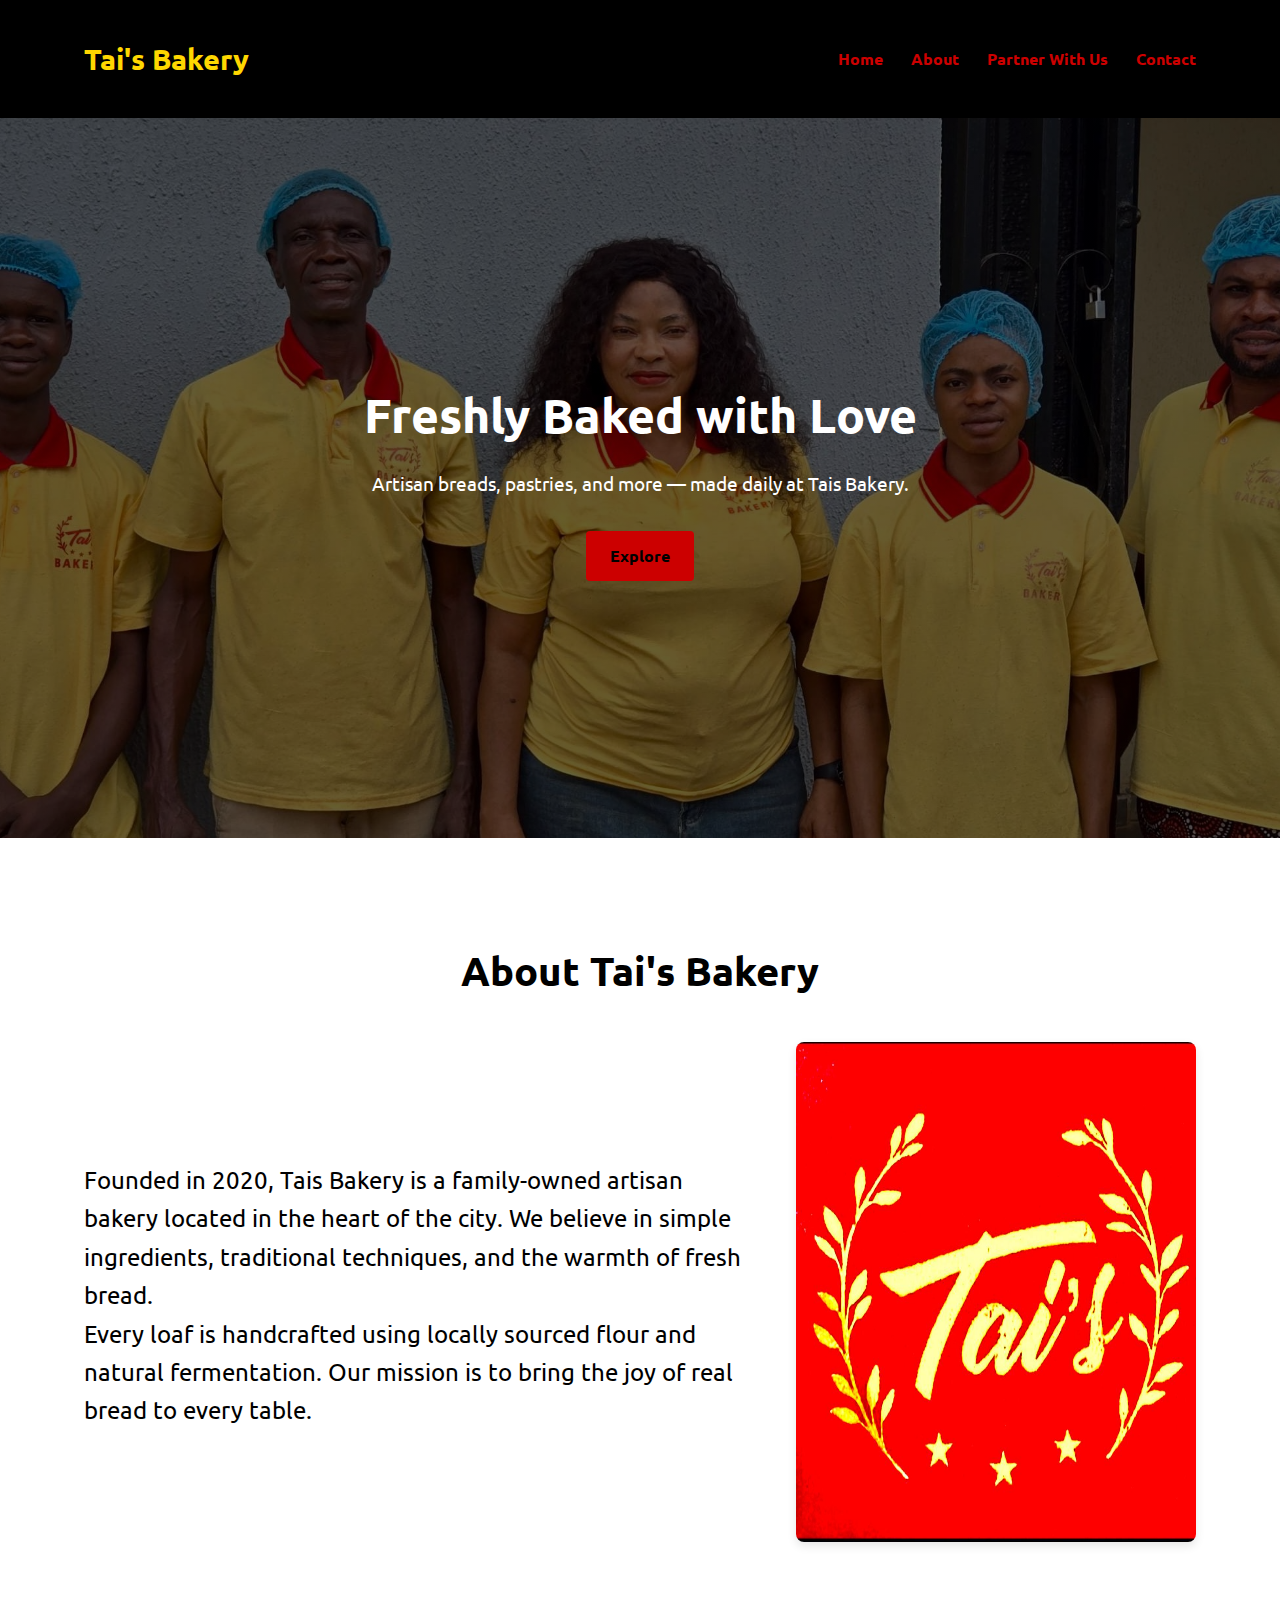
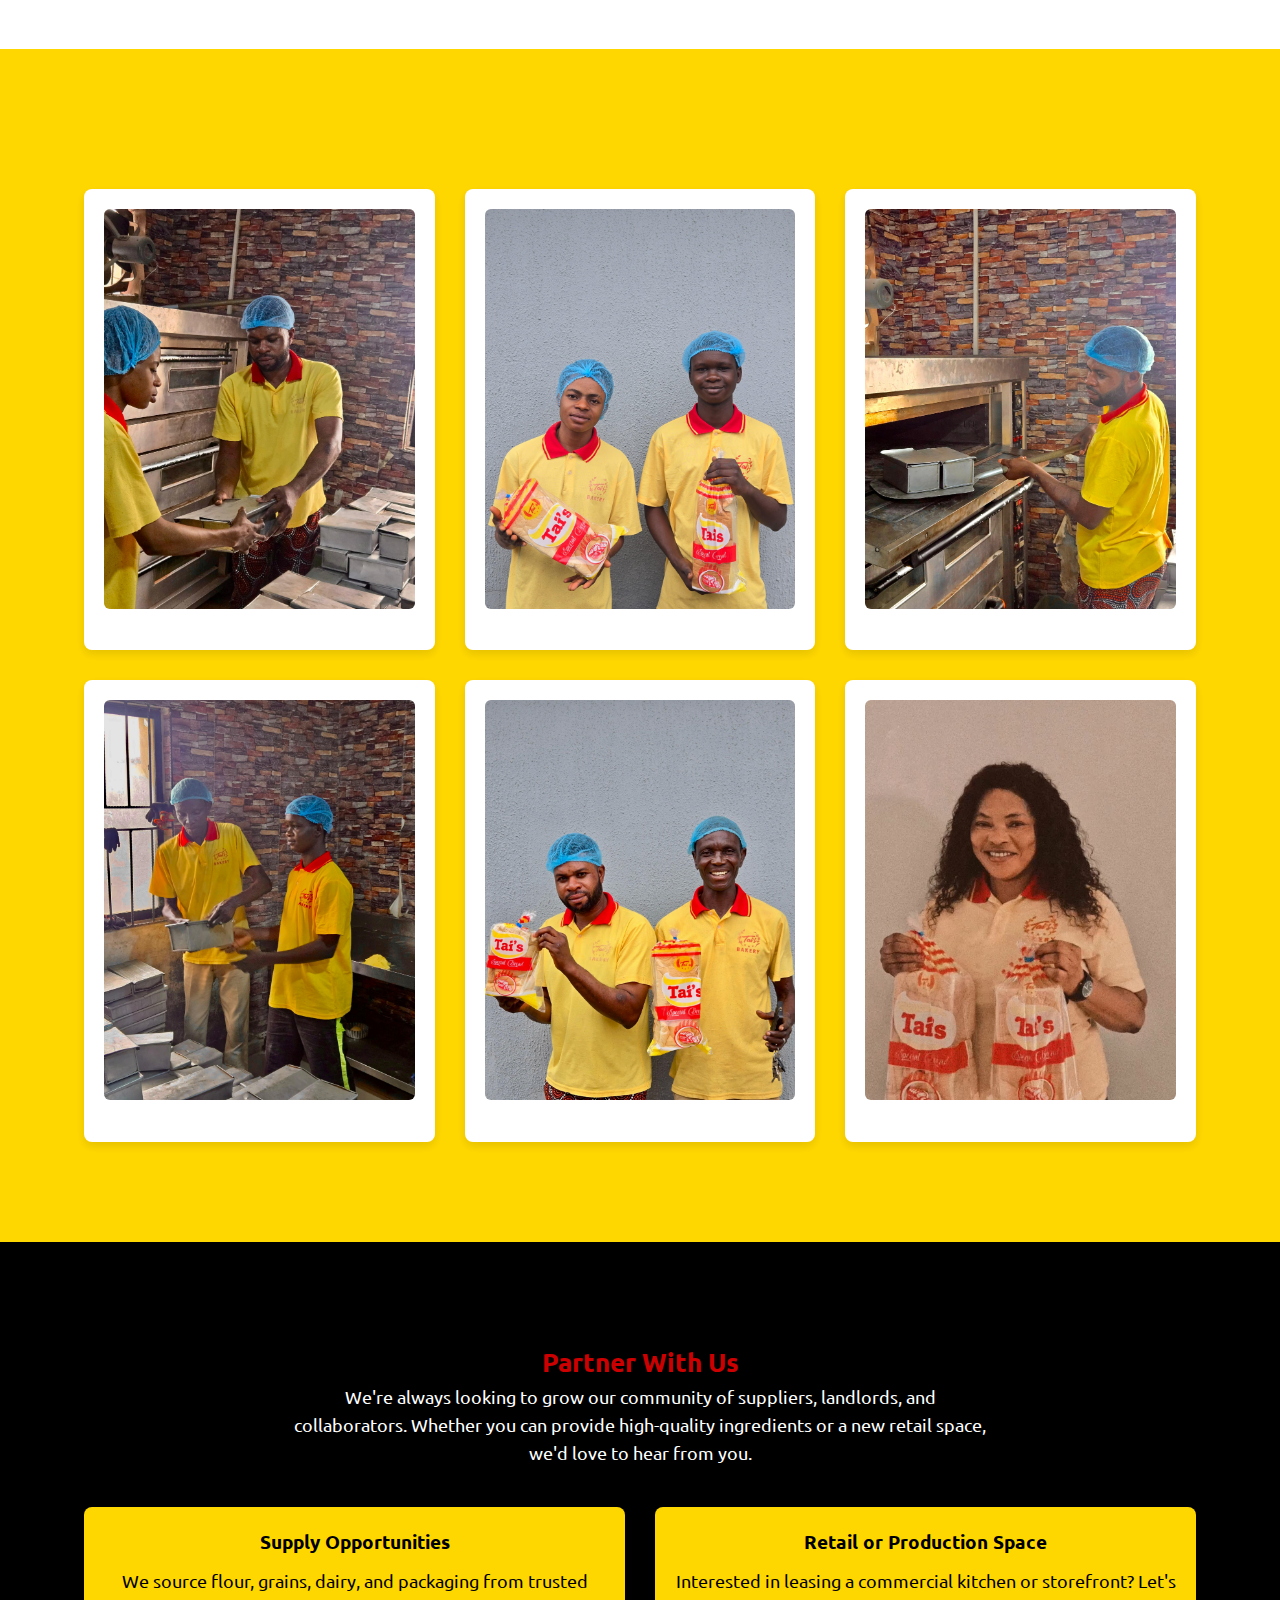
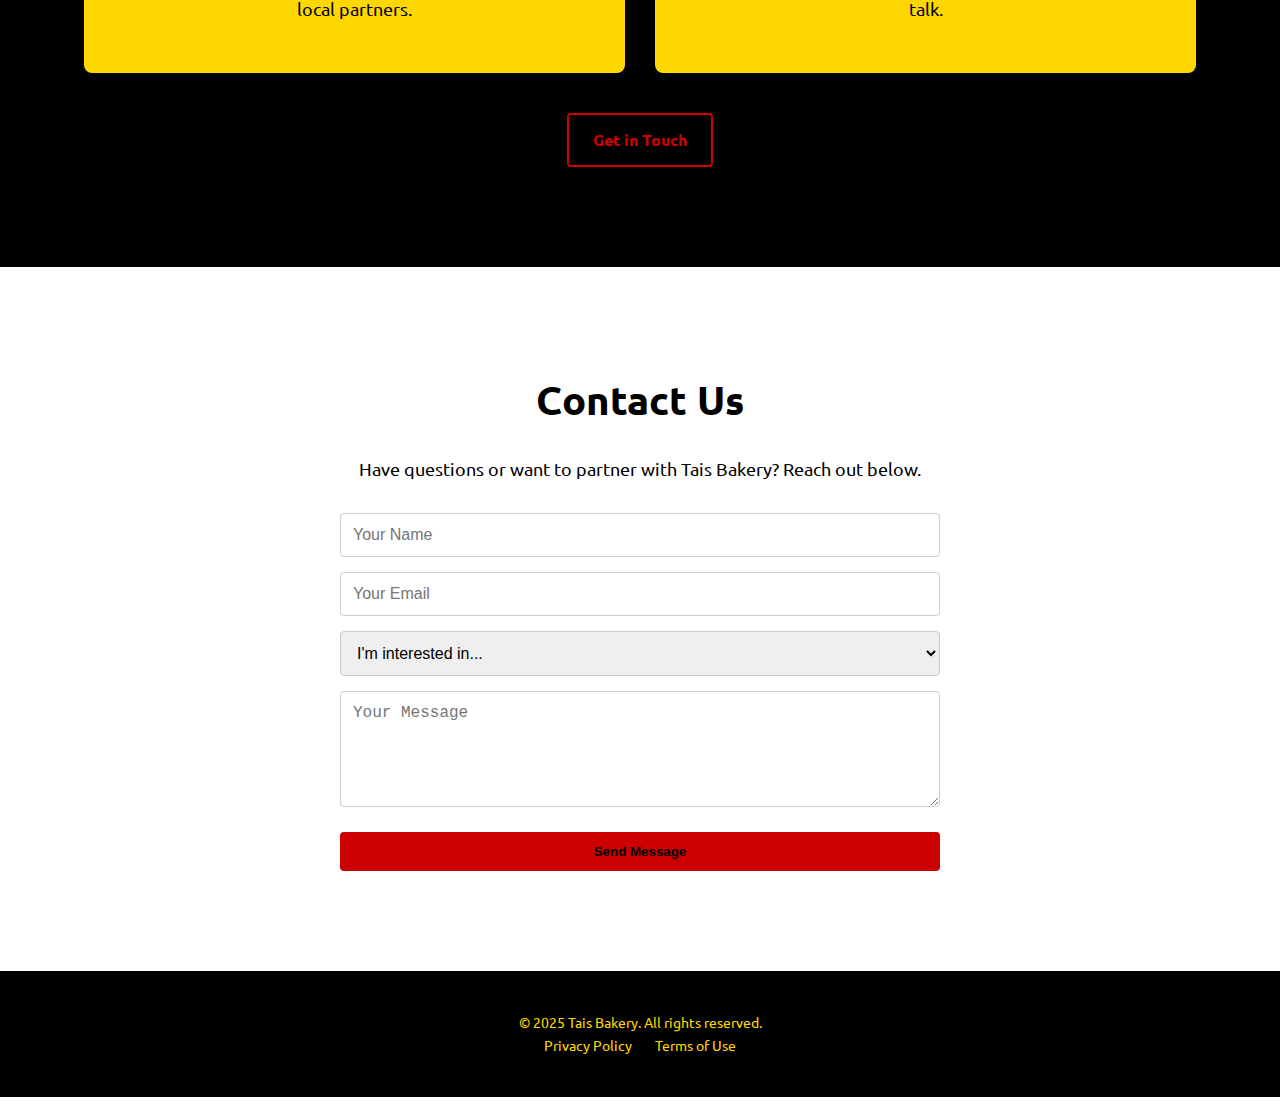
<file: Vietnam market/index.html>
<!DOCTYPE html>
<html lang="en">
<head>
  <meta charset="UTF-8" />
  <meta name="viewport" content="width=device-width, initial-scale=1.0"/>
  <title>Tai's Bakery </title>
  <link rel="stylesheet" href="styles.css" />
  <link href="https://fonts.googleapis.com/css2?family=Playfair+Display:wght@700&family=Poppins:wght@400;600&display=swap" rel="stylesheet">
  <link rel="preconnect" href="https://fonts.googleapis.com">
<link rel="preconnect" href="https://fonts.gstatic.com" crossorigin>
<link href="https://fonts.googleapis.com/css2?family=Inter:ital,opsz,wght@0,14..32,100..900;1,14..32,100..900&family=Montserrat:ital,wght@0,100..900;1,100..900&family=Mulish:ital,wght@0,200..1000;1,200..1000&family=Poppins:ital,wght@0,100;0,200;0,300;0,400;0,500;0,600;0,700;0,800;0,900;1,100;1,200;1,300;1,400;1,500;1,600;1,700;1,800;1,900&family=Roboto+Condensed:ital,wght@0,100..900;1,100..900&family=Space+Grotesk:wght@300..700&family=Titillium+Web:ital,wght@0,200;0,300;0,400;0,600;0,700;0,900;1,200;1,300;1,400;1,600;1,700&family=Ubuntu:ital,wght@0,300;0,400;0,500;0,700;1,300;1,400;1,500;1,700&display=swap" rel="stylesheet">
</head>
<body>

  <header class="header">
    <div class="container">
      <h1 class="logo">Tai's Bakery</h1>
      <button class="nav-toggle" aria-label="Open navigation menu">
        <span class="nav-toggle-bar"></span>
        <span class="nav-toggle-bar"></span>
        <span class="nav-toggle-bar"></span>
      </button>
      <nav class="nav">
        <a href="#home">Home</a>
        <a href="#about">About</a>
        
        
        <a href="#partnership">Partner With Us</a>
        <a href="#contact">Contact</a>
      </nav>
    </div>
  </header>

  <!-- Hero Section -->
  <section id="home" class="hero">
    <div class="hero-content">
      <h2>Freshly Baked with Love</h2>
      <p>Artisan breads, pastries, and more — made daily at Tais Bakery.</p>
      <a href="#products" class="btn">Explore</a>
    </div>
  </section>

  <!-- About Section -->
  <section id="about" class="section about">
    <div class="container">
      <h2>About Tai's Bakery</h2>
      <div class="about-content">
        <div class="about-text">
          <p>Founded in 2020, Tais Bakery is a family-owned artisan bakery located in the heart of the city. We believe in simple ingredients, traditional techniques, and the warmth of fresh bread.</p>
          <p>Every loaf is handcrafted using locally sourced flour and natural fermentation. Our mission is to bring the joy of real bread to every table.</p>
        </div>
        <div class="about-image">
          <img src="WhatsApp Image 2025-08-09 at 11.45.23_54b4aac5.jpg" alt="Bakery interior" />
        </div>
      </div>
    </div>
  </section>

  <!-- Products Section -->
  <section id="products" class="section products">
    <div class="container">
     
      <div class="product-grid">
        <div class="product-card">
          <img src="bakersssa.jpg" alt="Sourdough Loaf">
        </div>
        <div class="product-card">
          <img src="bakers.jpg" alt="Bakery Interior">
        </div>
        <div class="product-card">
          <img src="bkr work.jpg" alt="Specialty Bread">
        </div>
        <div class="product-card">
          <img src="bakerss.jpg" alt="Whole Wheat">
        </div>
        <div class="product-card">
          <img src="bakersss.jpg" alt="Baguette">
          
        </div>
        <div class="product-card">
          <img src="tais bakery image 1.jpg" alt="Pastry Selection">
        </div>
      </div>
    </div>
    <script>
      const navToggle = document.querySelector('.nav-toggle');
      const nav = document.querySelector('.nav');
      navToggle.addEventListener('click', () => {
        nav.classList.toggle('open');
      });
    </script>
  </section>

  <!-- Partnership Section -->
  <section id="partnership" class="section partnership">
    <div class="container">
      <h5>Partner With Us</h5 >
      <p>We're always looking to grow our community of suppliers, landlords, and collaborators. Whether you can provide high-quality ingredients or a new retail space, we'd love to hear from you.</p>
      <div class="partner-options">
        <div class="option">
          <h3>Supply Opportunities</h3>
          <p>We source flour, grains, dairy, and packaging from trusted local partners.</p>
        </div>
        <div class="option">
          <h3>Retail or Production Space</h3>
          <p>Interested in leasing a commercial kitchen or storefront? Let's talk.</p>
        </div>
      </div>
      <a href="#contact" class="btn btn-outline">Get in Touch</a>
    </div>
  </section>

  <!-- Contact Section -->
  <section id="contact" class="section contact">
    <div class="container">
      <h2>Contact Us</h2>
      <p>Have questions or want to partner with Tais Bakery? Reach out below.</p>
      <form id="contact-form" action="https://formspree.io/f/xwpqjebq" method="post">
        <input type="text" name="name" placeholder="Your Name" required />
        <input type="email" name="email" placeholder="Your Email" required />
        <select name="interest" required>
          <option value="" disabled selected>I'm interested in...</option>
          <option value="supply">Becoming a Supplier</option>
          <option value="space">Leasing Space (Landlord)</option>
          <option value="general">General Inquiry</option>
        </select>
        <textarea name="message" placeholder="Your Message" rows="5" required></textarea>
        <button type="submit" class="btn">Send Message</button>
      </form>
    </div>
  </section>

  <footer class="footer">
    <div class="container">
      <p>&copy; 2025 Tais Bakery. All rights reserved.</p>
      <div class="footer-links">
        <a href="#">Privacy Policy</a>
        <a href="#">Terms of Use</a>
      </div>
    </div>
  </footer>


</body>
</html>
</file>
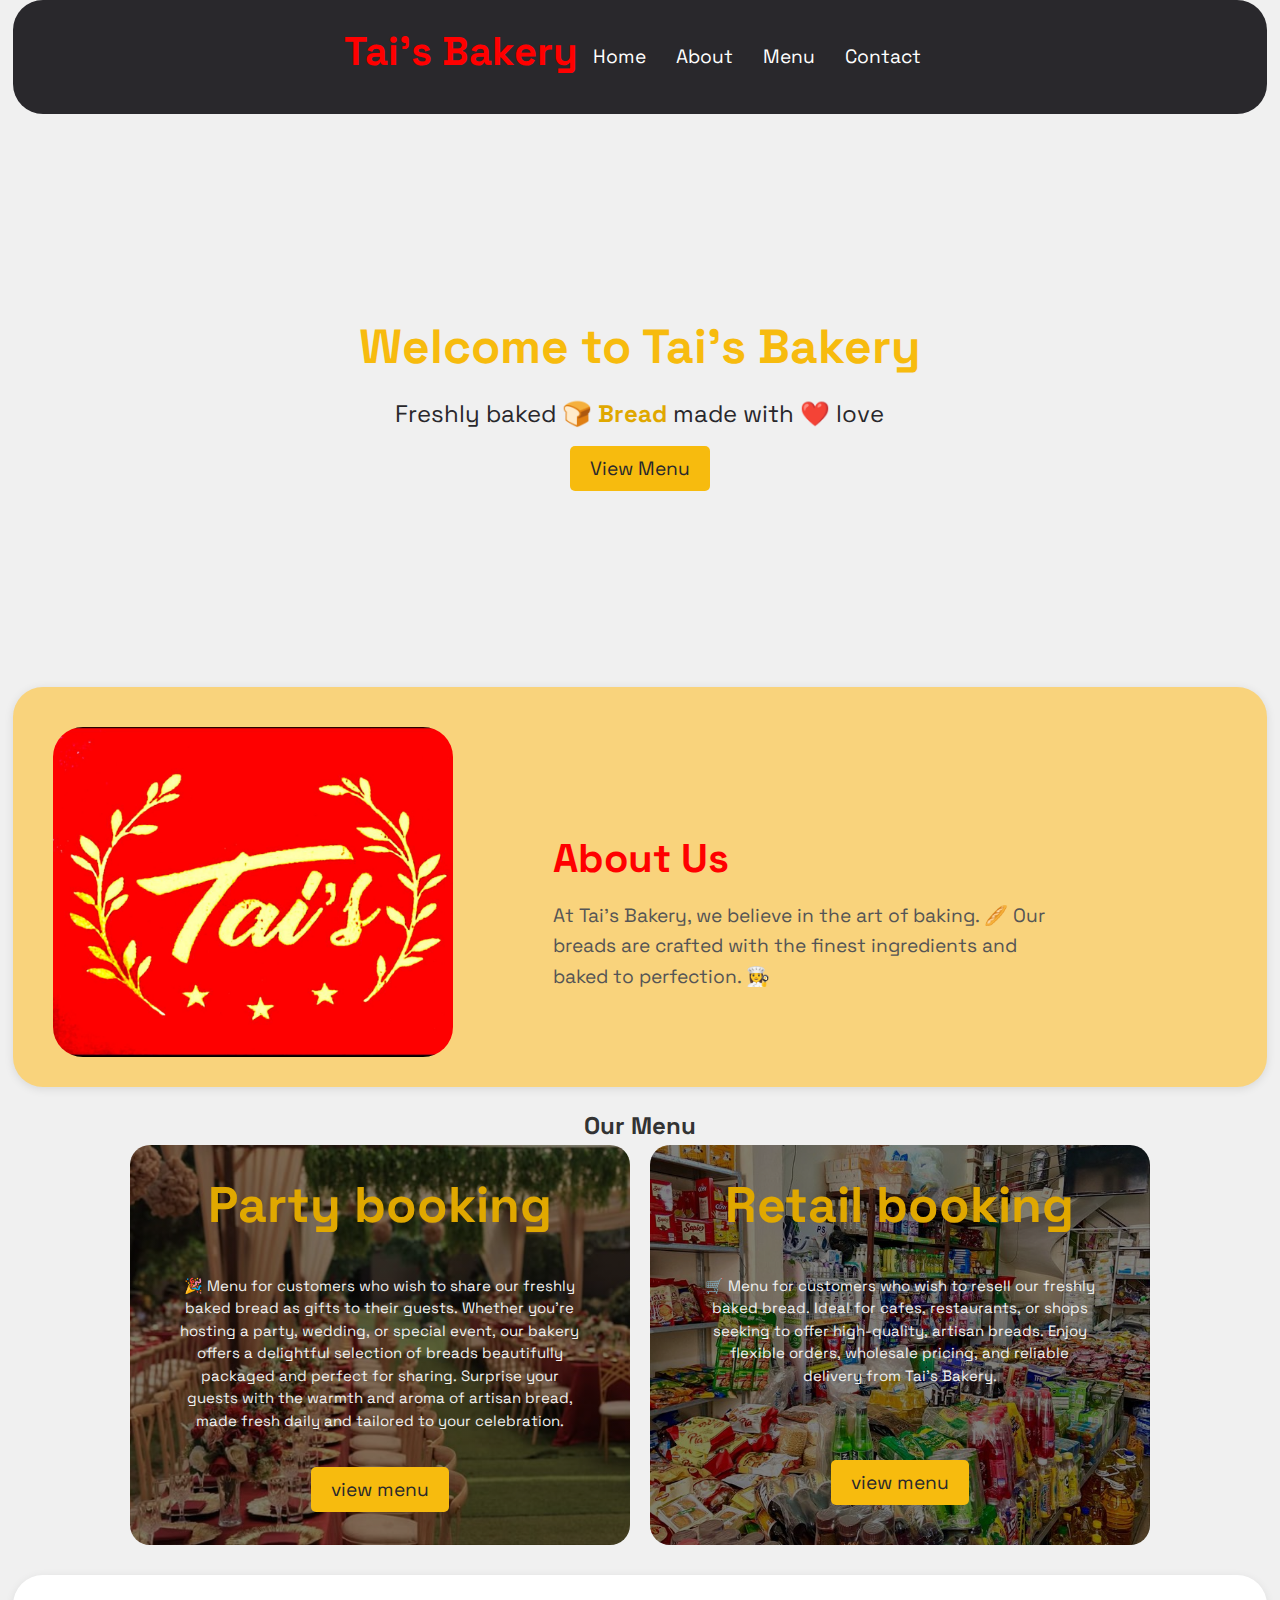
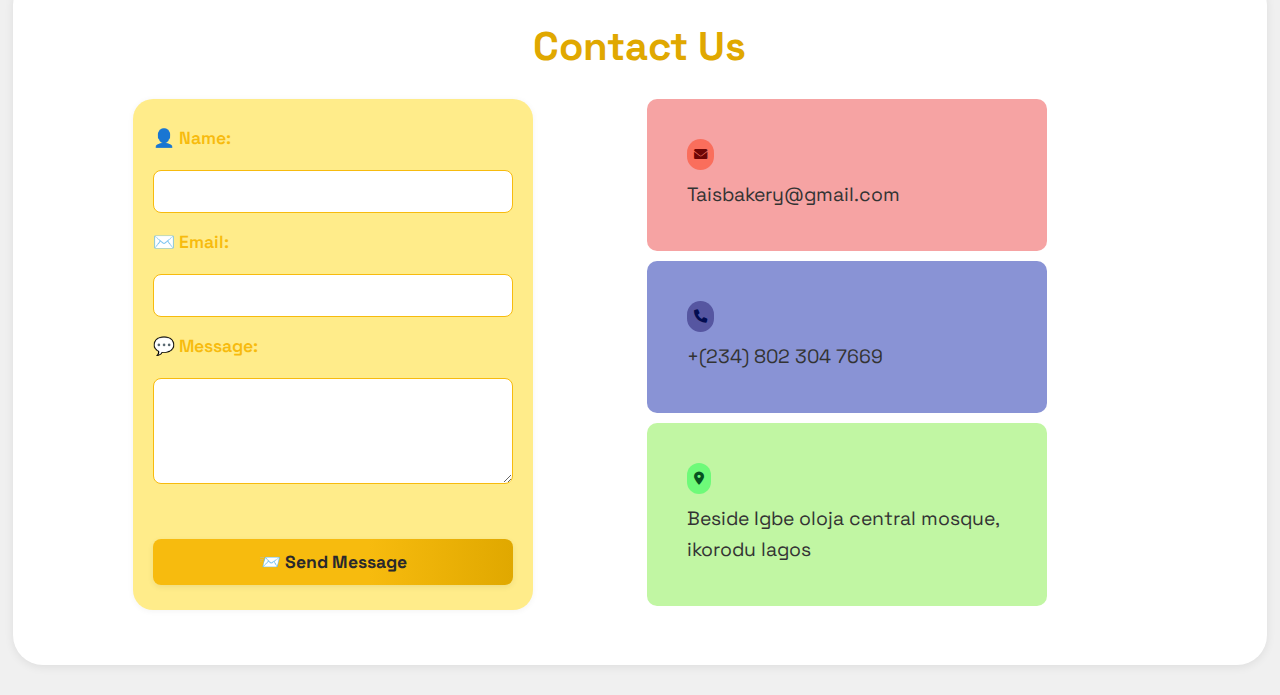
<file: Vietnam market/Tais bakery/index.html>
<!DOCTYPE html>
<html lang="en">
<head>
    <meta charset="UTF-8">
    <meta name="viewport" content="width=device-width, initial-scale=1.0">
    <title>Tai's Bakery</title>
    <link rel="stylesheet" href="styles.css">
    <link rel="preconnect" href="https://fonts.googleapis.com">
<link rel="preconnect" href="https://fonts.gstatic.com" crossorigin>
<link href="https://fonts.googleapis.com/css2?family=Inter:ital,opsz,wght@0,14..32,100..900;1,14..32,100..900&family=Montserrat:ital,wght@0,100..900;1,100..900&family=Mulish:ital,wght@0,200..1000;1,200..1000&family=Poppins:ital,wght@0,100;0,200;0,300;0,400;0,500;0,600;0,700;0,800;0,900;1,100;1,200;1,300;1,400;1,500;1,600;1,700;1,800;1,900&family=Roboto+Condensed:ital,wght@0,100..900;1,100..900&family=Space+Grotesk:wght@300..700&family=Titillium+Web:ital,wght@0,200;0,300;0,400;0,600;0,700;0,900;1,200;1,300;1,400;1,600;1,700&family=Ubuntu:ital,wght@0,300;0,400;0,500;0,700;1,300;1,400;1,500;1,700&display=swap" rel="stylesheet">
    <link rel="stylesheet" href="https://cdnjs.cloudflare.com/ajax/libs/font-awesome/6.0.0-beta3/css/all.min.css">
    <link rel="icon" href="favicon.ico" type="image/x-icon">

    
</head>
<body>
    <header class="header">
        <nav>
            <div class="logo" id="headerLogo">
                <h1>Tai's Bakery</h1>
            </div>
            <ul class="nav-links">
                <li><a href="#home"> Home</a></li>
                <li><a href="#about"> About</a></li>
                <li><a href="#menu"> Menu</a></li>
                <li><a href="#contact"> Contact</a></li>
            </ul>
        </nav>


    </header>
    <section id="home" class="hero">
        <div class="hero-content">
            <h2>Welcome to Tai's Bakery</h2>
            <p>Freshly baked <span>🍞 Bread</span> made with ❤️ love</p>
            <a href="#menu" class="btn">View Menu</a>
        </div>

    </section>

        

    <section id="about" class="about">
        <div class="about-content">
            <div class="img"></div>
            <div class="texts">
                <h2>About Us</h2>
                <p>At Tai's Bakery, we believe in the art of baking. 🥖 Our breads are crafted with the finest ingredients and baked to perfection. 👩‍🍳</p>
            </div>
        </div>
    </section>

    <section id="menu" class="menu">
        <h2>Our Menu</h2>
    <span style="font-size:2em;"></span>
    <div class="menu-items">
            <div class="menu-item1">
                <h3>Party booking</h3>
                <p>
    🎉 Menu for customers who wish to share our freshly baked bread as gifts to their guests. Whether you're hosting a party, wedding, or special event, our bakery offers a delightful selection of breads beautifully packaged and perfect for sharing. Surprise your guests with the warmth and aroma of artisan bread, made fresh daily and tailored to your celebration.
</p>      
<button><a href="pb.html">view menu</a></button>

            </div>

            <div class="menu-item2">
                <h3>Retail booking</h3>
                <p>🛒 Menu for customers who wish to resell our freshly baked bread. Ideal for cafes, restaurants, or shops seeking to offer high-quality, artisan breads. Enjoy flexible orders, wholesale pricing, and reliable delivery from Tai's Bakery.</p>
                <button ><a href="rb.html">view menu</a></button>
            </div>



    </section>
    <section id="contact" class="contact-section">
            <h2>Contact Us</h2>
            <div class="contactsec">
            <div class="contact-forms">
            <form class="contact-form" action="mailto:yourbakery@email.com" method="POST" enctype="text/plain">
                <label for="name">👤 Name:</label>
                <input type="text" id="name" name="name" required>
                <label for="email">✉️ Email:</label>
                <input type="email" id="email" name="email" required>
                <label for="message">💬 Message:</label>
                <textarea id="message" name="message" rows="4" required></textarea>
                <button type="submit">📨 Send Message</button>
            </form>
        </div>
            <div class="contact-details">
                <div class="email">
                   <button><i class="fa-solid fa-envelope"></i></button>
                    <p>Taisbakery@gmail.com</p>
                </div>
                 <div class="email2">
                   <button><i class="fa-solid fa-phone"></i></button>
                    <p>+(234) 802 304 7669</p>
                </div>
                 <div class="email3">
                   <button><i class="fa-solid fa-location-dot"></i></button>
                    <p> Beside Igbe oloja central mosque, ikorodu lagos</p>
                </div>
            </div>
        </div>
    </section>

</body>
    <script>
    // Shrinking sticky header: hide logo and shrink header on scroll up from hero
    const header = document.querySelector('.header');
    const logo = document.getElementById('headerLogo');
    const hero = document.querySelector('.hero');
    function handleHeaderShrink() {
        const heroBottom = hero.getBoundingClientRect().bottom + window.scrollY;
        if (window.scrollY > heroBottom - 60) {
            header.classList.add('header-shrink');
            logo.style.display = 'none';
        } else {
            header.classList.remove('header-shrink');
            logo.style.display = '';
        }
    }
    window.addEventListener('scroll', handleHeaderShrink);
    </script>
</html>
</file>
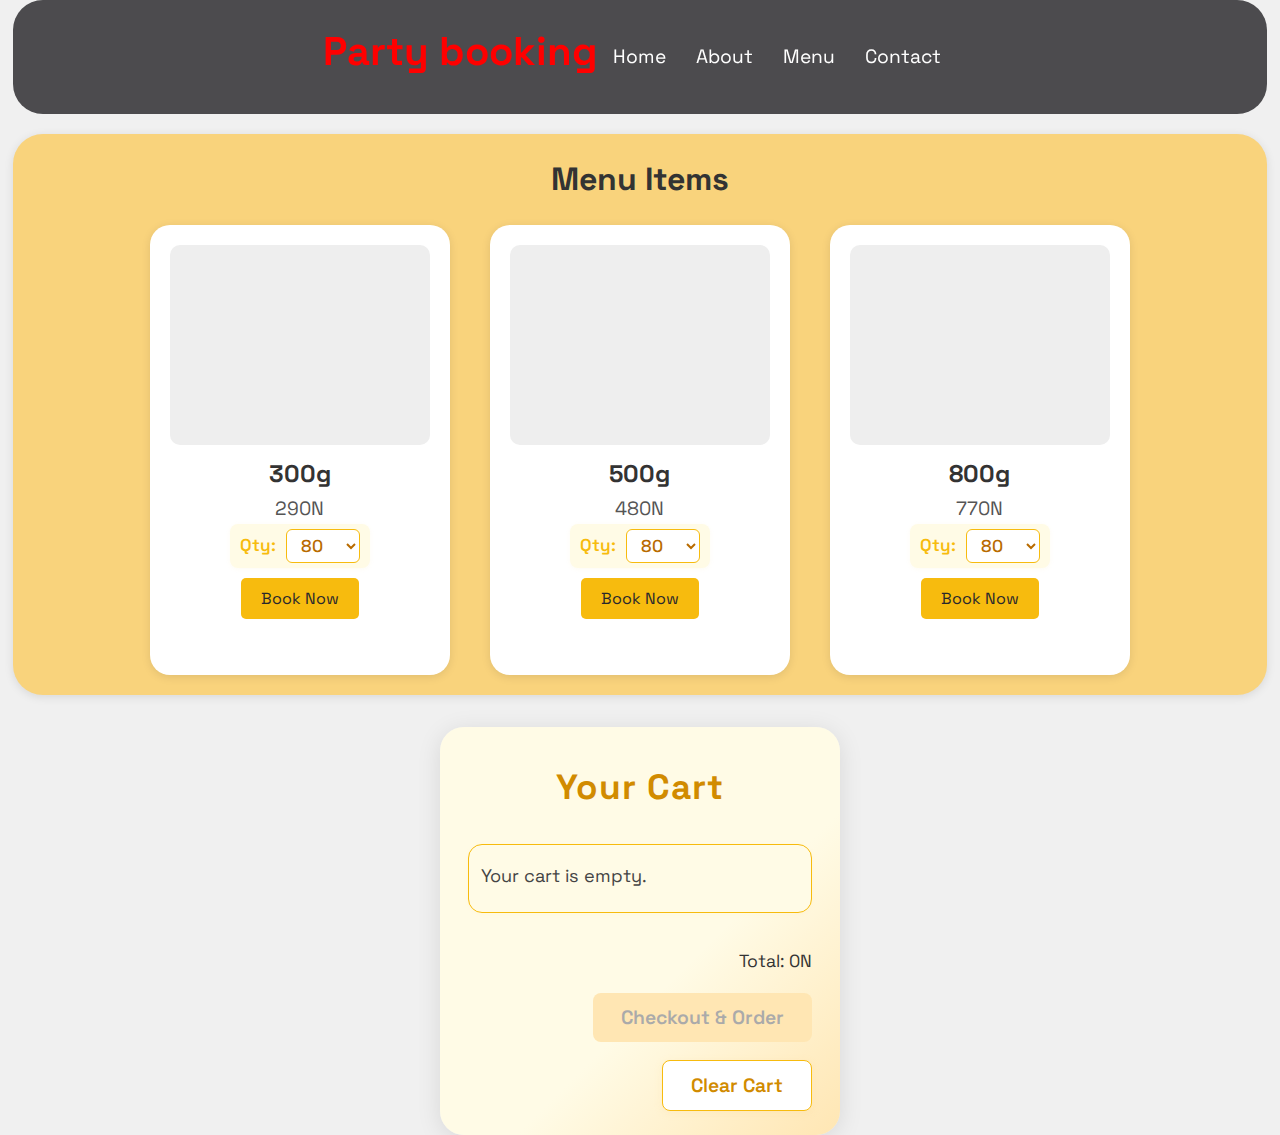
<file: Vietnam market/Tais bakery/pb.html>
<!DOCTYPE html>
<html lang="en">
<head>
    <meta charset="UTF-8">
    <meta name="viewport" content="width=device-width, initial-scale=1.0">
    <title>Party booking Menu</title>
    <link href="https://fonts.googleapis.com/css2?family=Inter:ital,opsz,wght@0,14..32,100..900;1,14..32,100..900&family=Montserrat:ital,wght@0,100..900;1,100..900&family=Mulish:ital,wght@0,200..1000;1,200..1000&family=Poppins:ital,wght@0,100;0,200;0,300;0,400;0,500;0,600;0,700;0,800;0,900;1,100;1,200;1,300;1,400;1,500;1,600;1,700;1,800;1,900&family=Roboto+Condensed:ital,wght@0,100..900;1,100..900&family=Space+Grotesk:wght@300..700&family=Titillium+Web:ital,wght@0,200;0,300;0,400;0,600;0,700;0,900;1,200;1,300;1,400;1,600;1,700&family=Ubuntu:ital,wght@0,300;0,400;0,500;0,700;1,300;1,400;1,500;1,700&display=swap" rel="stylesheet">
    <link rel="stylesheet" href="pb.css">
</head>
<body>
    <header class="header">
        <nav>
            <div class="logo" id="headerLogo">
                <h1>Party booking</h1>
            </div>
            <ul class="nav-links">
                <li><a href="index.html#home"> Home</a></li>
                <li><a href="index.html#about"> About</a></li>
                <li><a href="index.html#menu"> Menu</a></li>
                <li><a href="index.html#contact"> Contact</a></li>
            </ul>
        </nav>


    </header>
    <main>
        <section class="menu">
            <h2>Menu Items</h2>
            <div class="menu-items">
                <div class="menu-item">
                    <div class="mipic"></div>
                    <h3>300g </h3>
                    <p>290N</p>
                    <label>Qty:
                        <select class="qty-input">
                            <option value="80">80</option>
                            <option value="100">100</option>
                            <option value="150">150</option>
                            <option value="200">200</option>
                        </select>
                    </label>
                    <button>Book Now</button>
                </div>
                <div class="menu-item">
                    <div class="mipic"></div>
                    <h3>500g </h3>
                    <p>480N</p>
                    <label>Qty:
                        <select class="qty-input">
                            <option value="80">80</option>
                            <option value="100">100</option>
                            <option value="150">150</option>
                            <option value="200">200</option>
                        </select>
                    </label>
                    <button>Book Now</button>
                </div>
                <div class="menu-item">
                    <div class="mipic"></div>
                    <h3>800g </h3>
                    <p>770N</p>
                    <label>Qty:
                        <select class="qty-input">
                            <option value="80">80</option>
                            <option value="100">100</option>
                            <option value="150">150</option>
                            <option value="200">200</option>
                        </select>
                    </label>
                    <button>Book Now</button>
                </div>
            </div>
        </section>

        <section id="cart" class="cart-section">
            <h2>Your Cart</h2>
            <div class="cart-items">
                <!-- Cart items will appear here -->
                <p>Your cart is empty.</p>
            </div>
            <div class="cart-summary">
                <p>Total: <span id="cart-total">0N</span></p>
                <button type="button" id="checkout-btn" disabled>Checkout & Order</button>
                <button type="button" id="clear-cart-btn" style="margin-left:10px; background:#fff; color:#d18b00; border:1.5px solid #f7bb0e;">Clear Cart</button>
            </div>
        </section>

        <section id="order-section" class="checkout-section" style="display:none;">
            <h2>Order Details</h2>
            <div id="order-items"></div>
            <form id="order-form" action="https://formspree.io/f/mnnzleyv" method="post">
                <input type="hidden" id="cart-summary" name="Cart" value="">
                <label for="order-notes">Notes (optional):</label><br>
                <textarea id="order-notes" name="Notes" rows="2" cols="30"></textarea><br>
                <label for="customer-name">Name:</label><br>
                <input type="text" id="customer-name" name="Name" required><br>
                <label for="customer-phone">Phone Number:</label><br>
                <input type="tel" id="customer-phone" name="Phone" required><br>
                <label for="customer-email">Email:</label><br>
                <input type="email" id="customer-email" name="Email" required><br>
                <label for="customer-address">Address:</label><br>
                <input type="text" id="customer-address" name="Address" required><br>
                <p>Total: <span id="order-total">0N</span></p>
                <button type="submit" id="send-order-btn">Send Order</button>
                <button type="button" id="cancel-order-btn" style="margin-left:10px; background:#fff; color:#d18b00; border:1.5px solid #f7bb0e;">Cancel</button>
            </form>
        </section>
    </main>
</body>
</html>
<script>
// Simple cart logic for demonstration


const cart = [];
const cartItemsDiv = document.querySelector('.cart-items');
const cartTotalSpan = document.getElementById('cart-total');
const checkoutBtn = document.getElementById('checkout-btn');
const clearCartBtn = document.getElementById('clear-cart-btn');
const menuButtons = document.querySelectorAll('.menu-item button');
const qtyInputs = document.querySelectorAll('.menu-item .qty-input');
const orderSection = document.getElementById('order-section');
const orderItemsDiv = document.getElementById('order-items');
const orderTotalSpan = document.getElementById('order-total');
const orderForm = document.getElementById('order-form');
const cancelOrderBtn = document.getElementById('cancel-order-btn');

function updateCartDisplay() {
    if (cart.length === 0) {
        cartItemsDiv.innerHTML = '<p>Your cart is empty.</p>';
        cartTotalSpan.textContent = '0N';
        checkoutBtn.disabled = true;
    } else {
        cartItemsDiv.innerHTML = cart.map(item => `<p>${item.name} - ${item.price}N (x${item.qty})</p>`).join('');
        const total = cart.reduce((sum, item) => sum + item.price * item.qty, 0);
        cartTotalSpan.textContent = total + 'N';
        checkoutBtn.disabled = false;
    }

    // Disable Book Now buttons for items/quantities already in cart
    menuButtons.forEach((btn, idx) => {
        const names = ['300g', '500g', '800g'];
        const qty = parseInt(qtyInputs[idx].value) || 80;
        const found = cart.find(item => item.name === names[idx] && item.qty === qty);
        btn.disabled = !!found;
    });
    // Hide order section if cart changes
    orderSection.style.display = 'none';
}

menuButtons.forEach((btn, idx) => {
    btn.addEventListener('click', () => {
        const names = ['300g', '500g', '800g'];
        const prices = [290, 480, 770];
        const qty = parseInt(qtyInputs[idx].value) || 80;
        if (qty < 1) return;
        const found = cart.find(item => item.name === names[idx] && item.qty === qty);
        if (!found) {
            cart.push({ name: names[idx], price: prices[idx], qty });
        }
        updateCartDisplay();
    });

    // Also update button state when quantity changes
    qtyInputs[idx].addEventListener('change', () => {
        updateCartDisplay();
    });
});

// Clear cart functionality
clearCartBtn.addEventListener('click', () => {
    cart.length = 0;
    // Reset all quantity selects to 80
    qtyInputs.forEach(input => input.value = 80);
    updateCartDisplay();
});


// Show order section on checkout
checkoutBtn.addEventListener('click', () => {
    if (cart.length === 0) return;
    // Fill order items
    orderItemsDiv.innerHTML = cart.map(item => `<p>${item.name} - ${item.price}N (x${item.qty})</p>`).join('');
    orderTotalSpan.textContent = cart.reduce((sum, item) => sum + item.price * item.qty, 0) + 'N';
    orderSection.style.display = 'block';
    window.scrollTo({ top: orderSection.offsetTop - 40, behavior: 'smooth' });
});

// Cancel order
cancelOrderBtn.addEventListener('click', () => {
    orderSection.style.display = 'none';
});

// Send order via email

// No JS mailto logic needed for Formspree, let the form submit normally

// Add cart summary to hidden input before submitting to Formspree
orderForm.addEventListener('submit', function(e) {
    let cartText = '';
    cart.forEach(item => {
        cartText += `${item.name} - ${item.price}N (x${item.qty})\n`;
    });
    cartText += `Total: ${cart.reduce((sum, item) => sum + item.price * item.qty, 0)}N`;
    document.getElementById('cart-summary').value = cartText;
});

updateCartDisplay();
</script>
</file>
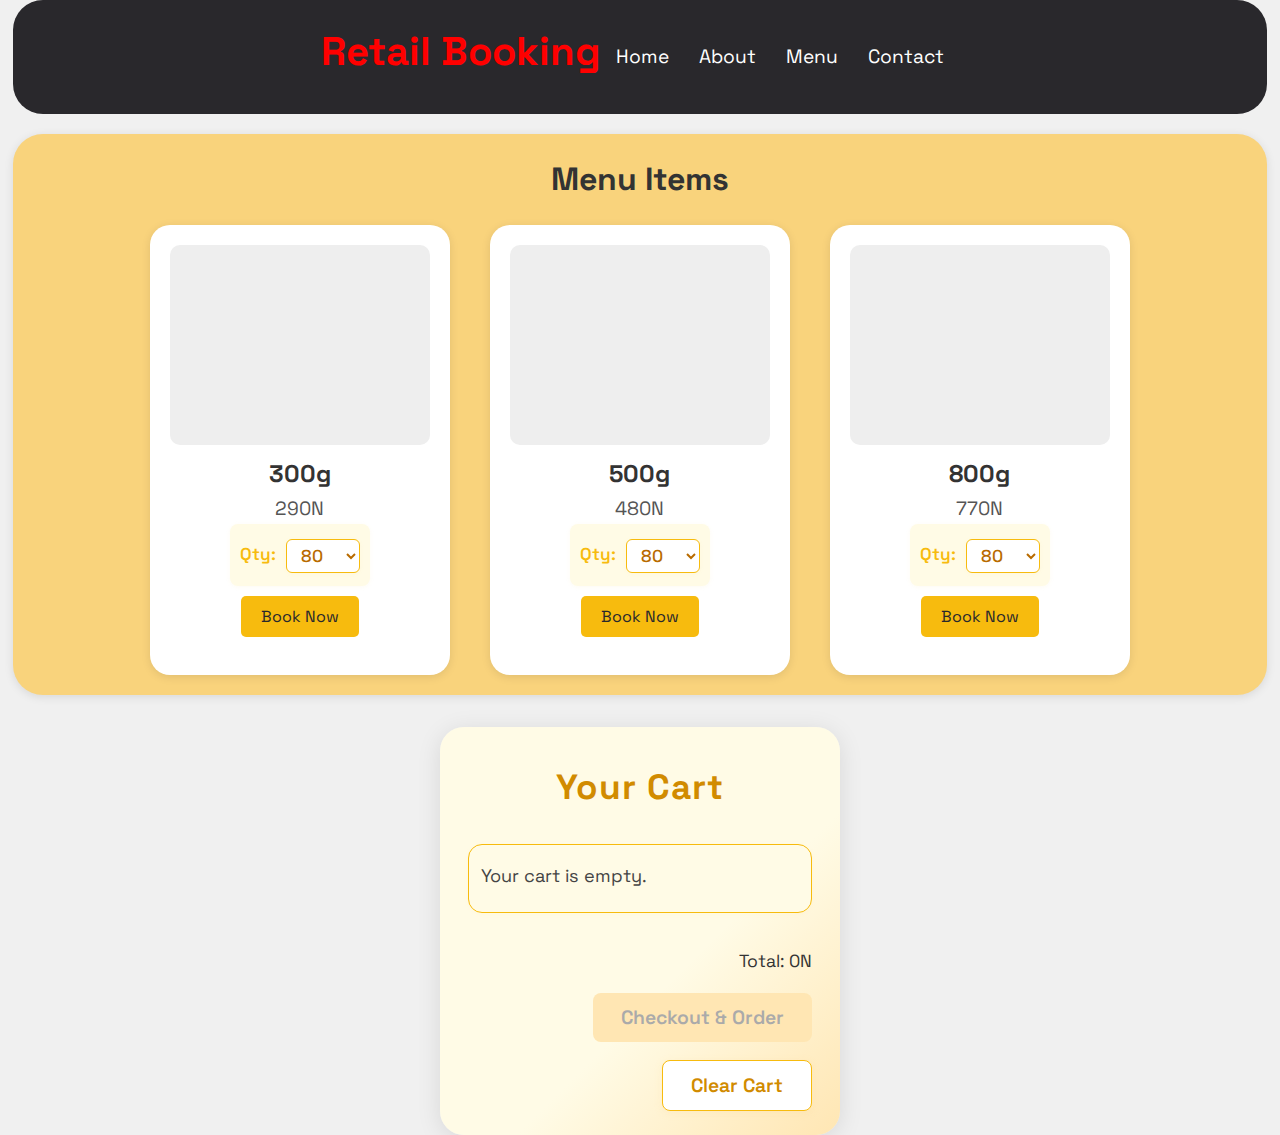
<file: Vietnam market/Tais bakery/rb.html>
<!DOCTYPE html>
<html lang="en">
<head>
    <meta charset="UTF-8">
    <meta name="viewport" content="width=device-width, initial-scale=1.0">
    <title>Retail booking menu</title>
        <link href="https://fonts.googleapis.com/css2?family=Inter:ital,opsz,wght@0,14..32,100..900;1,14..32,100..900&family=Montserrat:ital,wght@0,100..900;1,100..900&family=Mulish:ital,wght@0,200..1000;1,200..1000&family=Poppins:ital,wght@0,100;0,200;0,300;0,400;0,500;0,600;0,700;0,800;0,900;1,100;1,200;1,300;1,400;1,500;1,600;1,700;1,800;1,900&family=Roboto+Condensed:ital,wght@0,100..900;1,100..900&family=Space+Grotesk:wght@300..700&family=Titillium+Web:ital,wght@0,200;0,300;0,400;0,600;0,700;0,900;1,200;1,300;1,400;1,600;1,700&family=Ubuntu:ital,wght@0,300;0,400;0,500;0,700;1,300;1,400;1,500;1,700&display=swap" rel="stylesheet">
     <link rel="stylesheet" href="rb.css">
</head>
<body>
   <header class="header">
        <nav>
            <div class="logo" id="headerLogo">
                <h1>Retail Booking</h1>
            </div>
            <ul class="nav-links">
                <li><a href="index.html"> Home</a></li>
                <li><a href="index.html#about"> About</a></li>
                <li><a href="index.html#menu"> Menu</a></li>
                <li><a href="index.html#contact"> Contact</a></li>
            </ul>
        </nav>


    </header>
    <main>
        <section class="menu">
            <h2>Menu Items</h2>
            <div class="menu-items">
                <div class="menu-item">
                    <div class="mipic"></div>
                    <h3>300g </h3>
                    <p>290N</p>
                    <label>Qty:
                        <select class="qty-input">
                            <option value="80">80</option>
                            <option value="100">100</option>
                            <option value="150">150</option>
                            <option value="200">200</option>
                        </select>
                    </label>
                    <button>Book Now</button>
                </div>
                <div class="menu-item">
                    <div class="mipic"></div>
                    <h3>500g </h3>
                    <p>480N</p>
                    <label>Qty:
                        <select class="qty-input">
                            <option value="80">80</option>
                            <option value="100">100</option>
                            <option value="150">150</option>
                            <option value="200">200</option>
                        </select>
                    </label>
                    <button>Book Now</button>
                </div>
                <div class="menu-item">
                    <div class="mipic"></div>
                    <h3>800g </h3>
                    <p>770N</p>
                    <label>Qty:
                        <select class="qty-input">
                            <option value="80">80</option>
                            <option value="100">100</option>
                            <option value="150">150</option>
                            <option value="200">200</option>
                        </select>
                    </label>
                    <button>Book Now</button>
                </div>
            </div>
        </section>

        <section id="cart" class="cart-section">
            <h2>Your Cart</h2>
            <div class="cart-items">
                <!-- Cart items will appear here -->
                <p>Your cart is empty.</p>
            </div>
            <div class="cart-summary">
                <p>Total: <span id="cart-total">0N</span></p>
                <button type="button" id="checkout-btn" disabled>Checkout & Order</button>
                <button type="button" id="clear-cart-btn" style="margin-left:10px; background:#fff; color:#d18b00; border:1.5px solid #f7bb0e;">Clear Cart</button>
            </div>
        </section>

        <section id="order-section" class="checkout-section" style="display:none;">
            <h2>Order Details</h2>
            <div id="order-items"></div>
            <form id="order-form">
                <label for="order-notes">Notes (optional):</label><br>
                <textarea id="order-notes" name="Notes" rows="2" cols="30"></textarea><br>
                <label for="customer-name">Name:</label><br>
                <input type="text" id="customer-name" name="Name" required><br>
                <label for="customer-phone">Phone Number:</label><br>
                <input type="tel" id="customer-phone" name="Phone" required><br>
                <label for="customer-email">Email:</label><br>
                <input type="email" id="customer-email" name="Email" required><br>
                <label for="customer-address">Address:</label><br>
                <input type="text" id="customer-address" name="Address" required><br>
                <p>Total: <span id="order-total">0N</span></p>
                <button type="submit" id="send-order-btn">Send Order</button>
                <button type="button" id="cancel-order-btn" style="margin-left:10px; background:#fff; color:#d18b00; border:1.5px solid #f7bb0e;">Cancel</button>
            </form>
        </section>
    </main>
</body>
</html>
<script>
// Simple cart logic for demonstration


const cart = [];
const cartItemsDiv = document.querySelector('.cart-items');
const cartTotalSpan = document.getElementById('cart-total');
const checkoutBtn = document.getElementById('checkout-btn');
const clearCartBtn = document.getElementById('clear-cart-btn');
const menuButtons = document.querySelectorAll('.menu-item button');
const qtyInputs = document.querySelectorAll('.menu-item .qty-input');
const orderSection = document.getElementById('order-section');
const orderItemsDiv = document.getElementById('order-items');
const orderTotalSpan = document.getElementById('order-total');
const orderForm = document.getElementById('order-form');
const cancelOrderBtn = document.getElementById('cancel-order-btn');

function updateCartDisplay() {
    if (cart.length === 0) {
        cartItemsDiv.innerHTML = '<p>Your cart is empty.</p>';
        cartTotalSpan.textContent = '0N';
        checkoutBtn.disabled = true;
    } else {
        cartItemsDiv.innerHTML = cart.map(item => `<p>${item.name} - ${item.price}N (x${item.qty})</p>`).join('');
        const total = cart.reduce((sum, item) => sum + item.price * item.qty, 0);
        cartTotalSpan.textContent = total + 'N';
        checkoutBtn.disabled = false;
    }

    // Disable Book Now buttons for items/quantities already in cart
    menuButtons.forEach((btn, idx) => {
        const names = ['300g', '500g', '800g'];
        const qty = parseInt(qtyInputs[idx].value) || 80;
        const found = cart.find(item => item.name === names[idx] && item.qty === qty);
        btn.disabled = !!found;
    });
    // Hide order section if cart changes
    orderSection.style.display = 'none';
}

menuButtons.forEach((btn, idx) => {
    btn.addEventListener('click', () => {
        const names = ['300g', '500g', '800g'];
        const prices = [290, 480, 770];
        const qty = parseInt(qtyInputs[idx].value) || 80;
        if (qty < 1) return;
        const found = cart.find(item => item.name === names[idx] && item.qty === qty);
        if (!found) {
            cart.push({ name: names[idx], price: prices[idx], qty });
        }
        updateCartDisplay();
    });

    // Also update button state when quantity changes
    qtyInputs[idx].addEventListener('change', () => {
        updateCartDisplay();
    });
});

// Clear cart functionality
clearCartBtn.addEventListener('click', () => {
    cart.length = 0;
    // Reset all quantity selects to 80
    qtyInputs.forEach(input => input.value = 80);
    updateCartDisplay();
});


// Show order section on checkout
checkoutBtn.addEventListener('click', () => {
    if (cart.length === 0) return;
    // Fill order items
    orderItemsDiv.innerHTML = cart.map(item => `<p>${item.name} - ${item.price}N (x${item.qty})</p>`).join('');
    orderTotalSpan.textContent = cart.reduce((sum, item) => sum + item.price * item.qty, 0) + 'N';
    orderSection.style.display = 'block';
    window.scrollTo({ top: orderSection.offsetTop - 40, behavior: 'smooth' });
});

// Cancel order
cancelOrderBtn.addEventListener('click', () => {
    orderSection.style.display = 'none';
});

// Send order via email
orderForm.addEventListener('submit', function(e) {
    e.preventDefault();
    // Validate required fields (HTML5 will do this, but double check)
    const name = document.getElementById('customer-name').value.trim();
    const phone = document.getElementById('customer-phone').value.trim();
    const email = document.getElementById('customer-email').value.trim();
    const address = document.getElementById('customer-address').value.trim();
    if (!name || !phone || !email || !address) return;
    let body = 'Order Details:%0D%0A';
    cart.forEach(item => {
        body += `${item.name} - ${item.price}N (x${item.qty})%0D%0A`;
    });
    body += `Total: ${cart.reduce((sum, item) => sum + item.price * item.qty, 0)}N%0D%0A`;
    const notes = document.getElementById('order-notes').value;
    if (notes) body += `Notes: ${notes}%0D%0A`;
    body += `Name: ${name}%0D%0A`;
    body += `Phone: ${phone}%0D%0A`;
    body += `Email: ${email}%0D%0A`;
    body += `Address: ${address}%0D%0A`;
    window.location.href = `mailto:yourbakery@email.com?subject=New Party Booking Order&body=${body}`;
});

updateCartDisplay();
</script>
</file>
<file: Vietnam market/Tais bakery/styles.css>
/* Shrinking sticky header */
.header {
    position: sticky;
    top: 0;
    z-index: 100;
    transition: all 0.3s cubic-bezier(.4,2,.6,1);
    display: flex;
    flex-direction: column;
    margin: auto;
}
.header-shrink {
    padding: 6px 0 6px 0 !important;
    background: #29282c;
    border-radius: 0 0 18px 18px;
    box-shadow: 0 2px 12px rgba(0,0,0,0.08);
    display: flex;
    justify-content: flex-end;
    align-items: center;
}
.header-shrink .nav-links {
    font-size: 1.1em;
    margin-right: 3vw;
    justify-content: flex-end;}
.header-shrink .logo {
    display: none !important;
}
@media (max-width: 700px) {
    .header-shrink .nav-links {
        margin-right: 1vw;
        font-size: 1em;
    }
}
.header nav {
    display: flex;
    align-items: center;
    justify-content: space-between;
}
.header .logo {
    transition: opacity 0.3s;
}
.header .nav-links {
    transition: font-size 0.3s;
}


html {
    scroll-behavior: smooth;
}
*{
    margin: 0;
    padding: 0;
    box-sizing: border-box;
    font-family: 'Space Grotesk', sans-serif;
}
body {
    background-color: #f0f0f0;
    color: #333;
    line-height: 1.6;
}
header {
    background-color: #29282c;
    color: red;
    padding: 20px;
    text-align: center;
    width: 98%;
    align-items: center;
    margin: auto;
    border-radius: 30px;
}
h1 {
    font-size: 2.5em;
    margin-bottom: 10px;
}
ul {
    list-style-type: none;
    padding: 0;
    display: flex;
    flex-direction: row;
    justify-content: center;
 
}
li {
    margin: 0 15px;
    justify-content: center;
    font-size: 1.2em;
    
}
 header a {
    color: #fff;
    text-decoration: none;
    transition: all 0.3s ease;
   
}
 header a:hover {
    color: #ffffff;
    background-color: #f7bb0e;
    padding: 5px 10px;
    border-radius: 5px;
    box-shadow: 0 2px 5px rgba(0, 0, 0, 0.2);
    transition: all 0.3s ease;
}
.hero{
    position: relative;
  
    width: 98%;
    margin-left: 12.5px;
    margin-top: 12.5px;
    border-radius: 30px;
    height: 60vh;
    display: flex;
    align-items: center;
    justify-content: center;
    text-align: center;
    color: #f7bb0e;
    padding: 20px;
    overflow: hidden; /* Ensure overlay stays inside */
}
.hero::before {
    content: "";
    position: absolute;
    top: 0;
    left: 0;
    width: 100%;
    height: 100%;
   
    z-index: 1;
}
.hero > * {
    position: relative;
    z-index: 2;
}
.hero h2 {
    font-size: 3em;
    margin-bottom: 10px;
}
.hero p {
    font-size: 1.5em;
    margin-bottom: 20px;
    color: #29282c;
}
.btn{
    background-color: #f7bb0e;
    color: #29282c;
    border: none;
    padding: 10px 20px;
    font-size: 1.2em;
    border-radius: 5px;
    cursor: pointer;
    transition: all 0.3s ease;
    text-decoration: none;
}
.btn:hover {
    background-color: #e0a800;
    transform: scale(1.05);
}
span{
    font-weight: bold;
    color: #e0a800;
}
.about {
    padding: 20px;
    width: 98%;
    height: 400px;
    margin-left: 12.5px;
    background-color: #f9d37c;
    border-radius: 30px;
    box-shadow: 0 2px 10px rgba(0,0,0,0.1);
    margin-top: 20px;
    
   

}
.about-content {
    padding: 20px;
    display: flex;
    flex-direction: row;
    
    
    text-align: center;
}
.about .img{
    width: 400px;
    height: 330px;
    background-image: url(WhatsApp\ Image\ 2025-08-09\ at\ 11.45.23_54b4aac5.jpg);
    background-position: center;
    background-size: cover;
    border-radius: 30px 30px 30px 30px;
}
.about .texts {
    max-width: 500px;
    margin-left: 100px;
    margin-top: 100px;
    text-align: left;

}
.about h2 {
    font-size: 2.5em;
    margin-bottom: 10px;
    text-align: left;
    color: red;
    font-weight: bold;
}
.about p {
    font-size: 1.2em;
    line-height: 1.6;
    color: #555;
    text-align: left;
}
.menu {
    display: flex;
    flex-direction: column;
    align-items: center;
    justify-content: center;
    width: 98%;
    margin-left: 12.5px;
    margin-top: 20px;
}

.menu-items {
    display: flex;
    flex-wrap: wrap;
    justify-content: center;
    gap: 20px;
}
.menu-item {
    background-color: #000000;
    border-radius: 20px;
    box-shadow: 0 2px 10px rgba(0,0,0,0.1);
    padding: 20px;
    text-align: center;
    width: 100%;
    height: 300px;
}
.menu-item1{
    background-image: url(download\ \(16\).jpeg);
    background: linear-gradient(rgba(0, 0, 0, 0.5), rgba(0, 0, 0, 0.5)), url(download\ \(16\).jpeg);
    background-position: center;
    background-size: cover;
    border-radius: 20px;
    padding: 20px;
    text-align: center;
    width: 500px;
    height: 400px;
}
.menu-item2{
    background: linear-gradient(rgba(0, 0, 0, 0.5), rgba(0, 0, 0, 0.5)), url(Vietnam\ market.jpeg);
    background-position: center;
    background-size: cover;
    border-radius: 20px;
    padding: 20px;
    text-align: center;
    width: 500px;
    height: 400px;
}
.menu-item1 h3{

    color: #e0a800;
    font-size: 50px ;
   
    text-decoration: none;

}
.menu-item1 p{
    color: #f0f0f0;
    font-size: 15px;
    line-height: 1.5;
    margin: 30px;
}
.menu-item1 button {
    background-color: #f7bb0e;
    color: #29282c;
    border: none;
    padding: 10px 20px;
    font-size: 1.2em;
    border-radius: 5px;
    cursor: pointer;
    transition: all 0.3s ease;
    margin-top: 5px;
}
.menu-item1 button:hover {
    background-color: #e0a800;
    transform: scale(1.05);
}
.menu-item2 h3{
    color: #e0a800;
    font-size: 50px ;
   
    text-decoration: none;

}
.menu-item2 p{
    color: #f0f0f0;
    font-size: 15px;
    line-height: 1.5;
    margin: 30px;
}
.menu-item2 button {
    background-color: #f7bb0e;
    color: #29282c;
    border: none;
    padding: 10px 20px;
    font-size: 1.2em;
    border-radius: 5px;
    cursor: pointer;
    transition: all 0.3s ease;
    margin-top: 5px;
    margin-top: 43px;
}
.menu-item2 button:hover {
    background-color: #e0a800;
    transform: scale(1.05);
}
.menu-item2 button a {
    color: #29282c;
    text-decoration: none;
}
.menu-item1 button a {
    color: #29282c;
    text-decoration: none;
}
.contact-section {
    background: #ffffff;
    border-radius: 30px;
    box-shadow: 0 2px 10px rgba(0,0,0,0.08);
    width: 98%;
    margin: 30px auto 30px auto;
    padding: 40px 20px 30px 20px;
    display: flex;
    
    flex-direction: column;
    align-items: center;
}
.contactsec{
    display: flex;
    flex-direction: row;
    align-items: flex-start;
    justify-content: space-between;
    width: 100%;
}
.contact-forms{
    display: flex;
    flex-direction: row;
    align-items: center;
    width: 100%;
    margin-left: 100px;
}
.contact-section h2 {
    color: #e0a800;
    font-size: 2.5em;
    margin-bottom: 20px;
    text-align: center;
}
.contact-form {
    display: flex;
    flex-direction: column;
    gap: 15px;
    width: 100%;
    max-width: 400px;
    background: #ffd50075;
    padding: 25px 20px;
    border-radius: 20px;
    box-shadow: 0 1px 6px rgba(0,0,0,0.05);
    margin-bottom: 25px;
}
.contact-form label {
    font-weight: 600;
    color: #f7bb0e;
    margin-bottom: 3px;
    font-size: 1.1em;
}
.contact-form input,
.contact-form textarea {
    padding: 10px;
    border: 1px solid #f7bb0e;
    border-radius: 8px;
    font-size: 1em;
    background: #fff;
    color: #333;
    transition: border 0.2s;
}
.contact-form input:focus,
.contact-form textarea:focus {
    border: 2px solid #e0a800;
    outline: none;
}
.contact-form button {
    background: linear-gradient(90deg, #f7bb0e 60%, #e0a800 100%);
    color: #29282c;
    border: none;
    padding: 12px 0;
    border-radius: 8px;
    font-size: 1.1em;
    font-weight: bold;
    cursor: pointer;
    margin-top: 10px;
    box-shadow: 0 2px 6px rgba(0,0,0,0.07);
    transition: background 0.2s, transform 0.2s;
    margin-top: 40px;
}
.contact-form button:hover {
    background: linear-gradient(90deg, #e0a800 60%, #f7bb0e 100%);
    transform: scale(1.04);
}
.contact-details {
    display: flex;
    flex-direction: column;
    gap: 10px;
    max-width: 400px;
    font-size: 1.1em;
    color: #333;
    margin-right: 200px;
}
.contact-details .email{
    background-color: rgba(236, 58, 58, 0.468);
    padding: 40px;
    border-radius: 10px;
    width: 400px;
}
.contact-details .email button{
    background-color: #ff2a006e;
    padding: 7px;
    border: none;
    border-radius: 50px;
    cursor: pointer;
}   

.contact-details .email i{
    color: #6e0606;
    
}
.contact-details .email p {
    margin: 0;
    font-size: 1.1em;
    color: #333;
    margin-top: 10px;
}
.contact-details .email2{
    background-color: rgba(2, 23, 165, 0.468);
    padding: 40px;
    border-radius: 10px;
    width: 400px;
}
.contact-details .email2 button{
    background-color: #12065c6e;
    padding: 7px;
    border: none;
    border-radius: 50px;
    cursor: pointer;
}   

.contact-details .email2 i{
    color: #020c50;
    
}
.contact-details .email2 p {
    margin: 0;
    font-size: 1.1em;
    color: #333;
    margin-top: 10px;
}
.contact-details .email3{
    background-color: rgba(123, 236, 58, 0.468);
    padding: 40px;
    border-radius: 10px;
    width: 400px;
}
.contact-details .email3 button{
    background-color: #00ff446e;
    padding: 7px;
    border: none;
    border-radius: 50px;
    cursor: pointer;
}   

.contact-details .email3 i{
    color: #055221;
    
}
.contact-details .email3 p {
    margin: 0;
    font-size: 1.1em;
    color: #333;
    margin-top: 10px;
}

@media (max-width: 600px) {
    *{
        box-sizing: border-box;
    }
     .header nav, .header-shrink nav {
        flex-direction: column;
        align-items: center;
        justify-content: flex-start;
        margin: auto;

    }
    .header .logo, .header-shrink .logo {
        order: -1;
        margin-bottom: 8px;
        display: block;
        width: 100%;
        text-align: center;
        margin: auto;
    }
    .header .nav-links, .header-shrink .nav-links {
        flex-direction: row;
        align-items: center;
        width: 100%;
        margin: 0;
        gap: 0;
        margin: auto;
    }
    .header {
        flex-direction: column;
       
        padding: 10px;
        margin: auto;

    }
    .logo {
        width: 50px;
        height: 50px;
        margin-right: 10px;
    }
    .header .nav-links {
        font-size: 0.7em;
        margin-right: 3vw;
        justify-content: flex-end;
        
    }
    .header-shrink {
        padding: 5px 10px;
    }
    .menu-item1, .menu-item2 {
        width: 96%;
        height: auto;
        padding: 20px;
        margin-right: 5px;
    }
    .about .img {
        width: 200px;
        height: 250px;
        margin-bottom: 20px;
    }
    .about .texts {
        margin-left: 0;
        margin-top: 10px;
    }
    .about-content {
        flex-direction: column;
        align-items: center;
        text-align: center;
    }
    .about{
        height: auto;
    }
    .header{
        height: auto;
        padding: 10px;
        width: 100%;
        margin: auto;
    }
    .contactsec{
        flex-direction: column;
        align-items: center;
        margin: 20px auto;

    }
    .contact-forms {
        flex-direction: column;
        align-items: center;
        width: 100%;
        margin-left: 0;
    }
    .contact-form {
        width: 100%;
        max-width: 90%;
        margin-bottom: 20px;
    }
    .email, .email2, .email3 {
        width: 100%;
        max-width: 90%;
        margin: 20px auto;
        padding: 10px;

    }
    .contact-details {
        width: 100%;
        max-width: 90%;
        margin: 20px auto;
        gap: 10px;
    }
}
@media screen and (max-width: 768px) {
    .header {
        flex-direction: column;
        align-items: center;

    }
    .about{
        flex-direction: column;
        align-items: center;
        margin: auto;
        margin-top: 100px;
    }
    .about .img {
        width: 98%;
        height: 300px;
    }
    .about-content{
        gap: 20px;
    }
    .about-content .texts {
        text-align: center;
    }
    .about-content .texts h2{
        font-size: 25px;
    }
    .about-content .texts p {
        font-size: 16px;
    }
    .about-content .texts{
        margin: auto;
        max-width: 600px;
    }
    .contact-forms {
        flex-direction: column;
        align-items: center;
        width: 100%;
        margin-left: 0;
    }
    .contact-form {
        width: 100%;
        max-width: 90%;
        margin-top: 40px;
        height: 590px;
       

    }
    .email, .email2, .email3 {
        width: 200px;
        max-width: 90%;
        margin: 20px auto;
        padding: 10px;

    }
    .contact-details {
        width: 100%;
        max-width: 90%;
        margin: 20px auto;
        gap: 10px;
    }

}
@media screen and (max-width: 900px) {
    .header {
        flex-direction: column;
        align-items: center;

    }
    .about{
        flex-direction: column;
        align-items: center;
        margin: auto;
        margin-top: 100px;
    }
    .about .img {
        width: 98%;
        height: 300px;
    }
    .about-content{
        gap: 20px;
    }
    .about-content .texts {
        text-align: center;
    }
    .about-content .texts h2{
        font-size: 25px;
    }
    .about-content .texts p {
        font-size: 16px;
    }
    .about-content .texts{
        margin: auto;
        max-width: 600px;
    }
    .contact-forms {
        flex-direction: column;
        align-items: center;
        width: 100%;
        margin-left: 0;
    }
    .contact-form {
        width: 100%;
        max-width: 90%;
        margin-top: 40px;
        height: 590px;
       

    }
    .email, .email2, .email3 {
        width: 200px;
        max-width: 90%;
        margin: 20px auto;
        padding: 10px;

    }
    .contact-details {
        width: 100%;
        max-width: 90%;
        margin: 20px auto;
        gap: 10px;
    }

}
</file>
<file: Vietnam market/Tais bakery/pb.css>
.header {
    position: sticky;
    top: 0;
    z-index: 100;
    transition: all 0.3s cubic-bezier(.4,2,.6,1);
    display: flex;
    flex-direction: column;
    margin: auto;
}
.header-shrink {
    padding: 6px 0 6px 0 !important;
    background: #29282c;
    border-radius: 0 0 18px 18px;
    box-shadow: 0 2px 12px rgba(0,0,0,0.08);
    display: flex;
    justify-content: flex-end;
    align-items: center;
}
.header-shrink .nav-links {
    font-size: 1.1em;
    margin-right: 3vw;
    justify-content: flex-end;}
.header-shrink .logo {
    display: none !important;
}
@media (max-width: 700px) {
    .header-shrink .nav-links {
        margin-right: 1vw;
        font-size: 1em;
    }
}
.header nav {
    display: flex;
    align-items: center;
    justify-content: space-between;
}
.header .logo {
    transition: opacity 0.3s;
}
.header .nav-links {
    transition: font-size 0.3s;
}


html {
    scroll-behavior: smooth;
}
*{
    margin: 0;
    padding: 0;
    box-sizing: border-box;
    font-family: 'Space Grotesk', sans-serif;
}
body {
    background-color: #f0f0f0;
    color: #333;
    line-height: 1.6;
}
header {
    background-color: #29282c;
    color: red;
    padding: 20px;
    text-align: center;
    width: 98%;
    align-items: center;
    margin: auto;
    border-radius: 30px;
}
h1 {
    font-size: 2.5em;
    margin-bottom: 10px;
}
ul {
    list-style-type: none;
    padding: 0;
    display: flex;
    flex-direction: row;
    justify-content: center;
 
}
li {
    margin: 0 15px;
    justify-content: center;
    font-size: 1.2em;
    
}
 header a {
    color: #fff;
    text-decoration: none;
    transition: all 0.3s ease;
   
}
 header a:hover {
    color: #ffffff;
    background-color: #f7bb0e;
    padding: 5px 10px;
    border-radius: 5px;
    box-shadow: 0 2px 5px rgba(0, 0, 0, 0.2);
    transition: all 0.3s ease;
}#order-section {
    background: linear-gradient(135deg, #fffbe6 60%, #ffe6b3 100%);
    box-shadow: 0 4px 24px rgba(0,0,0,0.10);
    max-width: 420px;
        margin: 32px auto 0 auto;
        padding: 22px 12px 16px 12px;
        border-radius: 18px;
        background: #fff;
        border: 2.5px solid #f7bb0e;
        box-shadow: 0 6px 32px 0 rgba(249,211,124,0.18), 0 1.5px 8px 0 rgba(220, 180, 80, 0.10);
    display: flex;
    flex-direction: column;
    gap: 5px;
    border: none;
    position: static;
}
#order-section h2 {
    text-align: center;
    font-size: 2.2em;
    margin-bottom: 10px;
        color: #f7bb0e;
        letter-spacing: 1.2px;
        font-family: 'Montserrat', 'Space Grotesk', sans-serif;
        font-weight: 700;
        text-shadow: 0 2px 8px #ffe6b3;
}
#order-items {
    border: 1.5px solid #f7bb0e;
    border-radius: 14px;
    padding: 18px 14px;
    margin-bottom: 10px;
    background: #fff;
    min-height: 60px;
        font-size: 0.98em;
        color: #333;
        box-shadow: 0 1px 4px rgba(249,211,124,0.10);
        width: 100%;
        align-items: flex-start;
}
#order-items p {
    margin: 0 0 6px 0;
        color: #b86b00;
        font-size: 0.97em;
        letter-spacing: 0.1px;
}
#order-form {
    display: flex;
    flex-direction: column;
    gap: 4px;
        background: #fff;
        border-radius: 8px;
        padding: 8px 0 0 0;
        box-shadow: none;
}
#order-form label {
    font-size: 1em;
    color: #a67c00;
    margin-bottom: 4px;
    margin-top: 8px;
    display: block;
    }
#order-form input[type="text"],
#order-form input[type="tel"],
#order-form input[type="email"] {
    width: 100%;
    padding: 7px 9px;
    border-radius: 7px;
    border: 1.2px solid #f7bb0e;
    margin-bottom: 6px;
    font-size: 0.97em;
    background: #fffbe6;
}
#order-form textarea {
    width: 100%;
        border-radius: 7px;
        border: 1.2px solid #f7bb0e;
        padding: 7px;
        font-size: 0.97em;
        resize: vertical;
        margin-bottom: 6px;
        background: #fffbe6;
}
#order-form p {
    text-align: right;
        font-size: 1em;
        color: #d18b00;
        margin: 7px 0 10px 0;
}
#send-order-btn {
    background: linear-gradient(90deg, #f7bb0e 60%, #f9d37c 100%);
    color: #29282c;
    border: none;
        padding: 10px 0;
        border-radius: 7px;
        cursor: pointer;
        font-size: 1em;
        transition: background 0.3s, transform 0.2s;
}
#send-order-btn:hover {
    background: #e0a800;
    color: #fff;
    transform: scale(1.04);
}
#cancel-order-btn {
    background: #fffbe6;
    color: #d18b00;
    border: 1.2px solid #f7bb0e;
    padding: 10px 0;
    border-radius: 7px;
    transition: background 0.3s, transform 0.2s;
}
#cancel-order-btn:hover {
    background: #ffe6b3;
        color: #b86b00;
}
*{
     margin: 0;
    padding: 0;
    box-sizing: border-box;
    font-family: 'Space Grotesk', sans-serif;
}
header{
    background-color: #29282cd3;
    color: red;
    padding: 20px;
    text-align: center;
    width: 98%;
    margin-left: 12.5px;
    border-radius: 30px;

}
h1 {
    font-size: 2.5em;
    margin-bottom: 10px;
}
.menu{
    padding: 20px;
    width: 98%;
    margin-left: 12.5px;
    border-radius: 30px;
    background-color: #f9d37c;
    box-shadow: 0 2px 10px rgba(0,0,0,0.1);
    margin-top: 20px;
}
.menu h2 {
    text-align: center;
    font-size: 2em;
    margin-bottom: 20px;
}
.menu-items{
    display: flex;
    flex-wrap: wrap;
    justify-content: center;
    gap: 40px;
}
.menu-item{
    background-color: #ffffff;
    border-radius: 20px;
    box-shadow: 0 2px 10px rgba(0,0,0,0.1);
    padding: 20px;
    text-align: center;
    width: 300px;
    height: 450px;
}
.mipic {
    width: 100%;
    height: 200px;
    background-color: #eee;
    border-radius: 10px;
    margin-bottom: 10px;
}
.menu-item h3 {
    font-size: 1.5em;
    
}
.menu-item p {
    font-size: 1.2em;
    line-height: 1.6;
    color: #555;
   
}
.menu-item button {
    background-color: #f7bb0e;
    color: #29282c;
    border: none;
    padding: 10px 20px;
    border-radius: 5px;
    cursor: pointer;
    font-size: 1em;
    transition: background-color 0.3s ease, transform 0.3s ease;
    margin: 10px auto;
}
.menu-item button:hover {
    background-color: #e0a800;
    transform: scale(1.05);
}
.menu-item label {

    display: flex;
    align-items: center;
    gap: 7px;
    font-size: 1.08em;
    font-weight: 600;
    color: #f7bb0e;
    background: #fffbe6;
    border-radius: 8px;
    padding: 5px 10px 5px 10px;
    margin: 10px 0 8px 0;
    box-shadow: 0 1px 4px rgba(249,211,124,0.10);
    width: fit-content;
    transition: background 0.2s;
    margin: auto;
}
.menu-item label:hover {
    background: #fff3c1;
}
.menu-item .qty-input {
    font-size: 1em;
    font-weight: 500;
    color: #b86b00;
    background: #fff;
    border: 1.5px solid #f7bb0e;
    border-radius: 6px;
    padding: 4px 10px;
    margin-left: 3px;
    outline: none;
    transition: border 0.2s;
}
.menu-item .qty-input:focus {
    border: 2px solid #e0a800;
    background: #fffbe6;
}
.cart-section {
    padding: 32px 28px 24px 28px;
    max-width: 400px;
    margin: 32px auto 0 auto;
    border-radius: 24px;
    background: linear-gradient(135deg, #fffbe6 60%, #ffe6b3 100%);
    box-shadow: 0 4px 24px rgba(0,0,0,0.10);
    display: flex;
    flex-direction: column;
    gap: 18px;
}
.cart-section h2 {
    text-align: center;
    font-size: 2.2em;
    margin-bottom: 10px;
    color: #d18b00;
    letter-spacing: 1px;
}
.cart-items {
    border: 1.5px solid #f7bb0e;
    border-radius: 14px;
    padding: 16px 12px;
    margin-bottom: 8px;
    background: #fffbe6;
    min-height: 60px;
    font-size: 1.08em;
    color: #333;
    box-shadow: 0 1px 4px rgba(249,211,124,0.08);
}
.cart-summary {
    display: flex;
    flex-direction: column;
    align-items: flex-end;
    gap: 10px;
    margin-top: 8px;
    font-size: 1.1em;
}
.cart-summary label {
    font-size: 1em;
    color: #a67c00;
    margin-bottom: 4px;
}
.cart-summary textarea {
    width: 100%;
    border-radius: 8px;
    border: 1px solid #f7bb0e;
    padding: 8px;
    font-size: 1em;
    resize: vertical;
    margin-bottom: 6px;
    background: #fffbe6;
}
.cart-summary button {
    background: linear-gradient(90deg, #f7bb0e 60%, #f9d37c 100%);
    color: #29282c;
    border: none;
    padding: 12px 28px;
    border-radius: 8px;
    cursor: pointer;
    font-size: 1.1em;
    font-weight: 600;
    box-shadow: 0 2px 8px rgba(249,211,124,0.15);
    transition: background 0.3s, transform 0.2s;
    margin-top: 8px;
}
.cart-summary button:disabled {
    background: #ffe6b3;
    color: #aaa;
    cursor: not-allowed;
    box-shadow: none;
}
.cart-items p {
    margin: 0 0 6px 0;
    padding: 0;
    color: #444;
    font-size: 1.05em;
}
@media screen and (max-width: 900px) {
    .cart-section {
        padding: 16px 12px;
        margin: auto;
    }
    .cart-items {
        font-size: 0.9em;
    }
    .cart-summary {
        font-size: 0.9em;
    }
    header{
        margin: auto;
    }
    .menu{
        margin:  40px auto;
    }
}
@media screen and (max-width: 600px) {
    *{
        box-sizing: border-box;
    }
     .header nav, .header-shrink nav {
        flex-direction: column;
        align-items: center;
        justify-content: flex-start;
        margin: auto;

    }
    .header .logo, .header-shrink .logo {
        order: -1;
        margin-bottom: 8px;
        display: block;
        width: 100%;
        text-align: center;
        margin: auto;
    }
    .header .nav-links, .header-shrink .nav-links {
        flex-direction: row;
        align-items: center;
        width: 100%;
        margin: 0;
        gap: 0;
        margin: auto;
    }
    .header {
        flex-direction: column;
       
        padding: 10px;
        margin: auto;

    }
    .logo {
        width: 50px;
        height: 50px;
        margin-right: 10px;
    }
    .header .nav-links {
        font-size: 0.7em;
        margin-right: 3vw;
        justify-content: flex-end;
        
    }
    .header-shrink {
        padding: 5px 10px;
    }
}
</file>
<file: Vietnam market/Tais bakery/rb.css>
.header {
    position: sticky;
    top: 0;
    z-index: 100;
    transition: all 0.3s cubic-bezier(.4,2,.6,1);
    display: flex;
    flex-direction: column;
    margin: auto;
}
.header-shrink {
    padding: 6px 0 6px 0 !important;
    background: #29282c;
    border-radius: 0 0 18px 18px;
    box-shadow: 0 2px 12px rgba(0,0,0,0.08);
    display: flex;
    justify-content: flex-end;
    align-items: center;
}
.header-shrink .nav-links {
    font-size: 1.1em;
    margin-right: 3vw;
    justify-content: flex-end;}
.header-shrink .logo {
    display: none !important;
}
@media (max-width: 700px) {
    .header-shrink .nav-links {
        margin-right: 1vw;
        font-size: 1em;
    }
}
.header nav {
    display: flex;
    align-items: center;
    justify-content: space-between;
}
.header .logo {
    transition: opacity 0.3s;
}
.header .nav-links {
    transition: font-size 0.3s;
}


html {
    scroll-behavior: smooth;
}
*{
    margin: 0;
    padding: 0;
    box-sizing: border-box;
    font-family: 'Space Grotesk', sans-serif;
}
body {
    background-color: #f0f0f0;
    color: #333;
    line-height: 1.6;
}
header {
    background-color: #29282c;
    color: red;
    padding: 20px;
    text-align: center;
    width: 98%;
    align-items: center;
    margin: auto;
    border-radius: 30px;
}
h1 {
    font-size: 2.5em;
    margin-bottom: 10px;
}
ul {
    list-style-type: none;
    padding: 0;
    display: flex;
    flex-direction: row;
    justify-content: center;
 
}
li {
    margin: 0 15px;
    justify-content: center;
    font-size: 1.2em;
    
}
 header a {
    color: #fff;
    text-decoration: none;
    transition: all 0.3s ease;
   
}
 header a:hover {
    color: #ffffff;
    background-color: #f7bb0e;
    padding: 5px 10px;
    border-radius: 5px;
    box-shadow: 0 2px 5px rgba(0, 0, 0, 0.2);
    transition: all 0.3s ease;
}/* Quantity Label Design */
.menu-item label {

    display: flex;
    align-items: center;
    gap: 7px;
    font-size: 1.08em;
    font-weight: 600;
    color: #f7bb0e;
    background: #fffbe6;
    border-radius: 8px;
    padding: 5px 10px 5px 10px;
    margin: 10px 0 8px 0;
    box-shadow: 0 1px 4px rgba(249,211,124,0.10);
    width: fit-content;
    transition: background 0.2s;
    margin: auto;
}
.menu-item label:hover {
    background: #fff3c1;
}
.menu-item .qty-input {
    font-size: 1em;
    font-weight: 500;
    color: #b86b00;
    background: #fff;
    border: 1.5px solid #f7bb0e;
    border-radius: 6px;
    padding: 4px 10px;
    margin-left: 3px;
    outline: none;
    transition: border 0.2s;
}
.menu-item .qty-input:focus {
    border: 2px solid #e0a800;
    background: #fffbe6;
}
@media (max-width: 600px) {
    .menu-item label {
        font-size: 1em;
        padding: 4px 7px;
    }
    .menu-item .qty-input {
        font-size: 0.97em;
        padding: 3px 7px;
    }
    *{
        box-sizing: border-box;
    }
     .header nav, .header-shrink nav {
        flex-direction: column;
        align-items: center;
        justify-content: flex-start;
        margin: auto;

    }
    .header .logo, .header-shrink .logo {
        order: -1;
        margin-bottom: 8px;
        display: block;
        width: 100%;
        text-align: center;
        margin: auto;
    }
    .header .nav-links, .header-shrink .nav-links {
        flex-direction: row;
        align-items: center;
        width: 100%;
        margin: 0;
        gap: 0;
        margin: auto;
    }
    .header {
        flex-direction: column;
       
        padding: 10px;
        margin: auto;

    }
    .logo {
        width: 50px;
        height: 50px;
        margin-right: 10px;
    }
    .header .nav-links {
        font-size: 0.7em;
        margin-right: 3vw;
        justify-content: flex-end;
        
    }
    .header-shrink {
        padding: 5px 10px;
    }
}
/* Checkout (Order) Section Styles */
#order-section {
    background: #fff;
    border: 2.5px solid #f7bb0e;
    box-shadow: 0 6px 32px 0 rgba(249,211,124,0.18), 0 1.5px 8px 0 rgba(220, 180, 80, 0.10);
    max-width: 320px;
    margin: 32px auto 0 auto;
    padding: 22px 12px 16px 12px;
    border-radius: 18px;
    display: flex;
    flex-direction: column;
    gap: 14px;
    position: static;
}
#order-section h2 {
    text-align: center;
    font-size: 1.5em;
    margin-bottom: 8px;
    color: #f7bb0e;
    letter-spacing: 1.2px;
    font-family: 'Montserrat', 'Space Grotesk', sans-serif;
    font-weight: 700;
    text-shadow: 0 2px 8px #ffe6b3;
}
#order-items {
    border: 1.5px solid #f7bb0e;
    border-radius: 10px;
    padding: 10px 8px;
    margin-bottom: 6px;
    background: #fffbe6;
    min-height: 36px;
    font-size: 0.98em;
    color: #333;
    box-shadow: 0 1px 4px rgba(249,211,124,0.10);
    width: 100%;
    align-items: flex-start;

}
#order-items p {
    margin: 0 0 4px 0;
    color: #b86b00;
    font-size: 0.97em;
    letter-spacing: 0.1px;
}
#order-form {
    display: flex;
    flex-direction: column;
    gap: 7px;
    background: #fff;
    border-radius: 8px;
    padding: 8px 0 0 0;
    box-shadow: none;
}
#order-form label {
    font-size: 0.97em;
    color: #b86b00;
    margin-bottom: 2px;
    margin-top: 5px;
    display: block;
    font-weight: 500;
}
#order-form input[type="text"],
#order-form input[type="tel"],
#order-form input[type="email"] {
    width: 100%;
    padding: 7px 9px;
    border-radius: 7px;
    border: 1.2px solid #f7bb0e;
    margin-bottom: 6px;
    font-size: 0.97em;
    background: #fffbe6;
    color: #333;
    box-sizing: border-box;
}
#order-form textarea {
    width: 100%;
    border-radius: 7px;
    border: 1.2px solid #f7bb0e;
    padding: 7px;
    font-size: 0.97em;
    resize: vertical;
    margin-bottom: 6px;
    background: #fffbe6;
    color: #333;
}
#order-form p {
    text-align: right;
    font-size: 1em;
    color: #d18b00;
    margin: 7px 0 10px 0;
    font-weight: 600;
}
#send-order-btn {
    background: linear-gradient(90deg, #f7bb0e 60%, #f9d37c 100%);
    color: #29282c;
    border: none;
    padding: 10px 0;
    border-radius: 7px;
    cursor: pointer;
    font-size: 1em;
    font-weight: 600;
    box-shadow: 0 2px 8px rgba(249,211,124,0.15);
    transition: background 0.3s, transform 0.2s;
    margin-top: 7px;
    margin-bottom: 0;
    width: 100%;
}
#send-order-btn:hover {
    background: #e0a800;
    color: #fff;
    transform: scale(1.04);
}
#cancel-order-btn {
    background: #fffbe6;
    color: #d18b00;
    border: 1.2px solid #f7bb0e;
    padding: 10px 0;
    border-radius: 7px;
    cursor: pointer;
    font-size: 1em;
    font-weight: 600;
    margin-top: 7px;
    transition: background 0.3s, color 0.2s;
    box-shadow: 0 1px 4px rgba(249,211,124,0.10);
    width: 98%;
}
#cancel-order-btn:hover {
    background: #ffe6b3;
    color: #b86b00;
}
*{
         margin: 0;
    padding: 0;
    box-sizing: border-box;
    font-family: 'Space Grotesk', sans-serif;
}
header{
    background-color: #29282c;
    color: red;
    padding: 20px;
    text-align: center;
    width: 98%;
    margin-left: 12.5px;
    border-radius: 30px;
}
.menu{
    padding: 20px;
    width: 98%;
    margin-left: 12.5px;
    border-radius: 30px;
    background-color: #f9d37c;
    box-shadow: 0 2px 10px rgba(0,0,0,0.1);
    margin-top: 20px;
}
.menu h2 {
    text-align: center;
    font-size: 2em;
    margin-bottom: 20px;
}
.menu-items{
    display: flex;
    flex-wrap: wrap;
    justify-content: center;
    gap: 40px;
}
.menu-item{
    background-color: #ffffff;
    border-radius: 20px;
    box-shadow: 0 2px 10px rgba(0,0,0,0.1);
    padding: 20px;
    text-align: center;
    width: 300px;
    height: 450px;
}
.mipic {
    width: 100%;
    height: 200px;
    background-color: #eee;
    border-radius: 10px;
    margin-bottom: 10px;
}
.menu-item h3 {
    font-size: 1.5em;
    
}
.menu-item p {
    font-size: 1.2em;
    line-height: 1.6;
    color: #555;
   
}
.menu-item button {
    background-color: #f7bb0e;
    color: #29282c;
    border: none;
    padding: 10px 20px;
    border-radius: 5px;
    cursor: pointer;
    font-size: 1em;
    transition: background-color 0.3s ease, transform 0.3s ease;
    margin: 10px auto;
}
.menu-item button:hover {
    background-color: #e0a800;
    transform: scale(1.05);
}
.menu-item label select {
    display: flex;
    align-items: center;
    gap: 7px;
    font-size: 1.08em;
    font-weight: 600;
    color: #f7bb0e;
    background: #fffbe6;
    border-radius: 8px;
    padding: 5px 10px 5px 10px;
    margin: 10px 0 8px 0;
    box-shadow: 0 1px 4px rgba(249,211,124,0.10);
    width: fit-content;
    transition: background 0.2s;
}
.menu-item label:hover {
    background: #fff3c1;
}
.cart-section {
    padding: 32px 28px 24px 28px;
    max-width: 400px;
    margin: 32px auto 0 auto;
    border-radius: 24px;
    background: linear-gradient(135deg, #fffbe6 60%, #ffe6b3 100%);
    box-shadow: 0 4px 24px rgba(0,0,0,0.10);
    display: flex;
    flex-direction: column;
    gap: 18px;
}
.cart-section h2 {
    text-align: center;
    font-size: 2.2em;
    margin-bottom: 10px;
    color: #d18b00;
    letter-spacing: 1px;
}
.cart-items {
    border: 1.5px solid #f7bb0e;
    border-radius: 14px;
    padding: 16px 12px;
    margin-bottom: 8px;
    background: #fffbe6;
    min-height: 60px;
    font-size: 1.08em;
    color: #333;
    box-shadow: 0 1px 4px rgba(249,211,124,0.08);
}
.cart-summary {
    display: flex;
    flex-direction: column;
    align-items: flex-end;
    gap: 10px;
    margin-top: 8px;
    font-size: 1.1em;
}
.cart-summary label {
    font-size: 1em;
    color: #a67c00;
    margin-bottom: 4px;
}
.cart-summary textarea {
    width: 100%;
    border-radius: 8px;
    border: 1px solid #f7bb0e;
    padding: 8px;
    font-size: 1em;
    resize: vertical;
    margin-bottom: 6px;
    background: #fffbe6;
}
.cart-summary button {
    background: linear-gradient(90deg, #f7bb0e 60%, #f9d37c 100%);
    color: #29282c;
    border: none;
    padding: 12px 28px;
    border-radius: 8px;
    cursor: pointer;
    font-size: 1.1em;
    font-weight: 600;
    box-shadow: 0 2px 8px rgba(249,211,124,0.15);
    transition: background 0.3s, transform 0.2s;
    margin-top: 8px;
}
.cart-summary button:disabled {
    background: #ffe6b3;
    color: #aaa;
    cursor: not-allowed;
    box-shadow: none;
}
.cart-items p {
    margin: 0 0 6px 0;
    padding: 0;
    color: #444;
    font-size: 1.05em;
}
@media screen and (max-width: 900px) {
    .cart-section {
        padding: 16px 12px;
        margin: auto;
    }
    .cart-items {
        font-size: 0.9em;
    }
    .cart-summary {
        font-size: 0.9em;
    }
    header{
        margin: auto;
    }
    .menu{
        margin:  40px auto;
    }
}
</file>
<file: Vietnam market/styles.css>
/* Reset & Base Styles */
* {
  margin: 0;
  padding: 0;
  box-sizing: border-box;
}
html{
    scroll-behavior: smooth;
}

body {
  font-family: 'Ubuntu', sans-serif;
  color: #000;
  line-height: 1.6;
  background-color: #fff;
}

.container {
  width: 90%;
  max-width: 1200px;
  margin: 0 auto;
  padding: 20px;
}

/* Colors */
:root {
  --yellow: #FFD700;
  --red: #C00;
  --black: #000;
  --white: #fff;
}

/* Header & Navigation */
.header {
  background-color: var(--black);
  color: var(--yellow);
  padding: 1rem 0;
  position: sticky;
  top: 0;
  z-index: 100;
}

.header .container {
  display: flex;
  justify-content: space-between;
  align-items: center;
}

.logo {
  font-family: 'Ubuntu', serif;
  font-size: 1.8rem;
  color: var(--yellow);
}

.nav a {
  color: var(--red);
  margin-left: 1.5rem;
  text-decoration: none;
  font-weight: 600;
  transition: color 0.3s;
}

.nav a:hover {
  color: var(--white);
}

/* Dropdown Nav Styles */
.nav-toggle {
  display: none;
  flex-direction: column;
  justify-content: center;
  align-items: center;
  width: 40px;
  height: 40px;
  background: none;
  border: none;
  cursor: pointer;
  z-index: 101;
}
.nav-toggle-bar {
  width: 28px;
  height: 4px;
  background: var(--yellow);
  margin: 4px 0;
  border-radius: 2px;
  transition: 0.3s;
}

@media (max-width: 768px) {
  .header .container {
    flex-direction: row;
    justify-content: space-between;
    align-items: center;
  }
  .nav {
    position: absolute;
    top: 60px;
    right: 20px;
    background: var(--black);
    border-radius: 8px;
    box-shadow: 0 2px 8px rgba(0,0,0,0.15);
    flex-direction: column;
    align-items: flex-start;
    padding: 16px 0;
    min-width: 180px;
    display: none;
  }
  .nav.open {
    display: flex;
  }
  .nav a {
    margin: 10px 20px;
    font-size: 1.1rem;
  }
  .nav-toggle {
    display: flex;
  }
}

/* Hero Section */
.hero {
  background: linear-gradient(rgba(0, 0, 0, 0.6), rgba(0, 0, 0, 0.6)), url('bkrpic.jpg');
  background-size: cover;
  background-position: center;
  height: 80vh;
  display: flex;
  align-items: center;
  justify-content: center;
  text-align: center;
  color: var(--white);
}

.hero-content h2 {
  font-size: 3rem;
  margin-bottom: 1rem;
  font-family: 'Ubuntu', serif;
}

.hero-content p {
  font-size: 1.2rem;
  margin-bottom: 2rem;
  max-width: 600px;
}

.btn {
  background-color: var(--red);
  color: var(--black);
  padding: 12px 24px;
  border: none;
  border-radius: 4px;
  font-weight: 600;
  text-decoration: none;
  display: inline-block;
  transition: background 0.3s;
}

.btn:hover {
  background-color: rgba(255, 0, 0, 0.776);
}

.btn-outline {
  background: transparent;
  color: var(--red);
  border: 2px solid var(--red);
  
}

.btn-outline:hover {
  background-color: var(--red);
  color: var(--white);
}

/* General Section Styling */
.section {
  padding: 80px 0;
  text-align: center;
}

.section h2 {
  font-family: 'Ubuntu', serif;
  font-size: 2.5rem;
  margin-bottom: 1.5rem;
  color: var(--black);
}

/* About Section */
.about {
  background-color: var(--white);
  color: var(--black);
}

.about-content {
  display: flex;
  flex-wrap: wrap;
  gap: 40px;
  justify-content: center;
  align-items: center;
  margin-top: 40px;
}

.about-text {
  flex: 1;
  min-width: 300px;
  font-size: 1.5rem;
    line-height: 1.6;
    text-align: left;
}

.about-image img {
  width: 100%;
  max-width: 400px;
  height: 500px;
  border-radius: 8px;
  box-shadow: 0 4px 10px rgba(0,0,0,0.1);
}

/* Products Section */
.products {
  background-color: var(--yellow);
  color: var(--black);
}

.product-grid {
  display: grid;
  grid-template-columns: repeat(auto-fit, minmax(280px, 1fr));
  gap: 30px;
  margin-top: 40px;
}
h5{
    color: #C00;
    font-size: 1.6rem;
}

.product-card {
  background: var(--white);
  border-radius: 8px;
  overflow: hidden;
  box-shadow: 0 4px 10px rgba(0,0,0,0.1);
  padding: 20px;
}

.product-card img {
  width: 100%;
  height: 400px;
  object-fit: cover;
  border-radius: 6px;
  margin-bottom: 15px;
}

.product-card h3 {
  margin-bottom: 10px;
  color: var(--black);
}

/* Partnership Section */
.partnership {
  background-color: var(--black);
  color: var(--white);
}

.partnership p {
  max-width: 700px;
  margin: 0 auto 30px;
  font-size: 1.1rem;
}

.partner-options {
  display: flex;
  flex-wrap: wrap;
  gap: 30px;
  justify-content: center;
  margin: 40px 0;
}

.option {
  flex: 1;
  min-width: 250px;
  padding: 20px;
  background: var(--yellow);
  color: var(--black);
  border-radius: 8px;
  box-shadow: 0 4px 10px rgba(0,0,0,0.2);
}

.option h3 {
  margin-bottom: 10px;
}

/* Contact Section */
.contact {
  background-color: var(--white);
  color: var(--black);
}

.contact p {
  margin-bottom: 30px;
  font-size: 1.1rem;
}

#contact-form {
  max-width: 600px;
  margin: 0 auto;
  display: flex;
  flex-direction: column;
  gap: 15px;
}

#contact-form input,
#contact-form textarea,
#contact-form select {
  padding: 12px;
  border: 1px solid #ccc;
  border-radius: 4px;
  font-size: 1rem;
}

#contact-form button {
  margin-top: 10px;
}

/* Footer */
.footer {
  background-color: var(--black);
  color: var(--yellow);
  padding: 20px 0;
  text-align: center;
  font-size: 0.9rem;
}

.footer-links a {
  color: var(--yellow);
  margin: 0 10px;
  text-decoration: none;
}

.footer-links a:hover {
  text-decoration: underline;
}

/* Responsive Adjustments */
@media (max-width: 768px) {
  .hero-content h2 {
    font-size: 2.2rem;
  }

  .nav a {
    margin-left: 1rem;
    font-size: 0.9rem;
  }

  .about-content, .partner-options {
    flex-direction: column;
  }
  .hero{
    height: 300px;
  }
}
</file>
